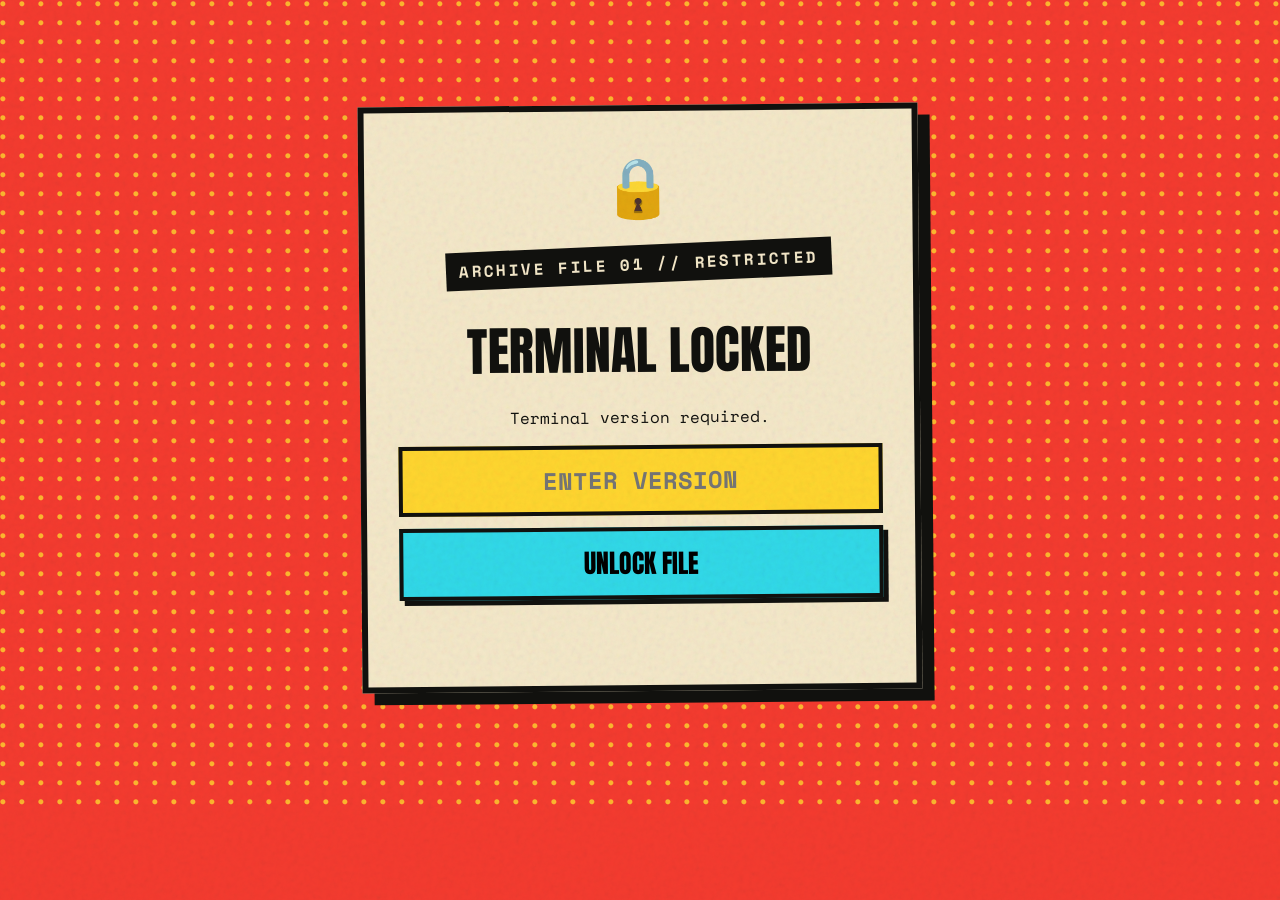
<file: index.html>
<!DOCTYPE html>
<html lang="en">
<head>
  <meta charset="UTF-8" />
  <meta name="viewport" content="width=device-width, initial-scale=1.0" />
  <title>Signal Lost — Archive 01</title>
  <link rel="stylesheet" href="style.css" />
</head>
<body>
  <div class="grain"></div>

  <main class="poster">
    <section class="gate" id="gate">
      <div class="lock-icon">🔒</div>
      <p class="eyebrow">ARCHIVE FILE 01 // RESTRICTED</p>
      <h2>TERMINAL LOCKED</h2>
      <p>Terminal version required.</p>
      <input id="gateCode" autocomplete="off" spellcheck="false" placeholder="ENTER VERSION">
      <button id="gateUnlock">UNLOCK FILE</button>
      <p id="gateError"></p>
    </section>
    <div id="gameContent" class="hidden">
    <header>
      <p class="eyebrow">ARCHIVE FILE 01 // RESTRICTED</p>
      <h1>SIGNAL<br><span>LOST</span></h1>
      <p class="intro">The voting terminal suffered data corruption.<br><b>Recover the final count.</b></p>
    </header>

    <section class="machine">
      <div class="antenna antenna-left"></div>
      <div class="antenna antenna-right"></div>

      <div class="tv">
        <div class="screen-wrap">
          <div class="screen" id="screen">
            <div class="scanlines"></div>
            <div id="channelView">
              <p class="terminal-label">VOTING TERMINAL V17</p>
              <p class="channel-title">CHANNEL A</p>
              <div class="signal">M _ X&nbsp;&nbsp;&nbsp;8 _</div>
              <p class="status">SIGNAL CORRUPTED</p>
            </div>
          </div>
        </div>

        <div class="controls">
          <p>CHANNEL</p>
          <div class="channel-buttons">
            <button class="channel active" data-channel="A">A</button>
            <button class="channel" data-channel="B">B</button>
            <button class="channel" data-channel="C">C</button>
            <button class="channel" data-channel="D">D</button>
          </div>
          <div class="dial"></div>
          <div class="speaker">
            <i></i><i></i><i></i><i></i><i></i><i></i>
          </div>
        </div>
      </div>

      <aside class="note">
        <span>!</span>
        THE SIGNAL LIES.<br>
        <u>THE OVERLAP DOESN'T.</u>
      </aside>
    </section>

    <section class="decoder" id="decoder">
      <h2>RECONSTRUCT THE COUNT</h2>
      <div class="candidate">
        <label>MAX</label>
        <input inputmode="numeric" maxlength="2" id="maxInput" placeholder="??" autocomplete="off">
      </div>
      <div class="candidate">
        <label>NOVA</label>
        <input inputmode="numeric" maxlength="2" id="novaInput" placeholder="??" autocomplete="off">
      </div>
      <button id="restore">RESTORE DATA</button>
      <p id="error" aria-live="polite"></p>
    </section>

    <section class="evidence hidden" id="evidence">
      <div class="receipt">
        <p class="tiny">VOTING TERMINAL V17</p>
        <h2>ARCHIVE RESTORED</h2>
        <p>VOTING CLOSED: 20:30</p>
        <hr>
        <p class="count">MAX METRICS <b>88</b></p>
        <p class="count">NOVA LUX <b>79</b></p>
        <hr>
        <div class="stamp">MAX WON<br>THE VOTE</div>
        <p class="file">EVIDENCE FILE 01<br>RAW VOTING ARCHIVE</p>
        <div class="token">ARCHIVE TOKEN <strong>8</strong></div>
        <p class="keep">KEEP THIS NUMBER.</p>
      </div>
    </section>

    <footer>PROPERTY OF THE ARCHIVE // DO NOT DESTROY</footer>
  </div>
</main>

  <script src="script.js"></script>
</body>
</html>
</file>
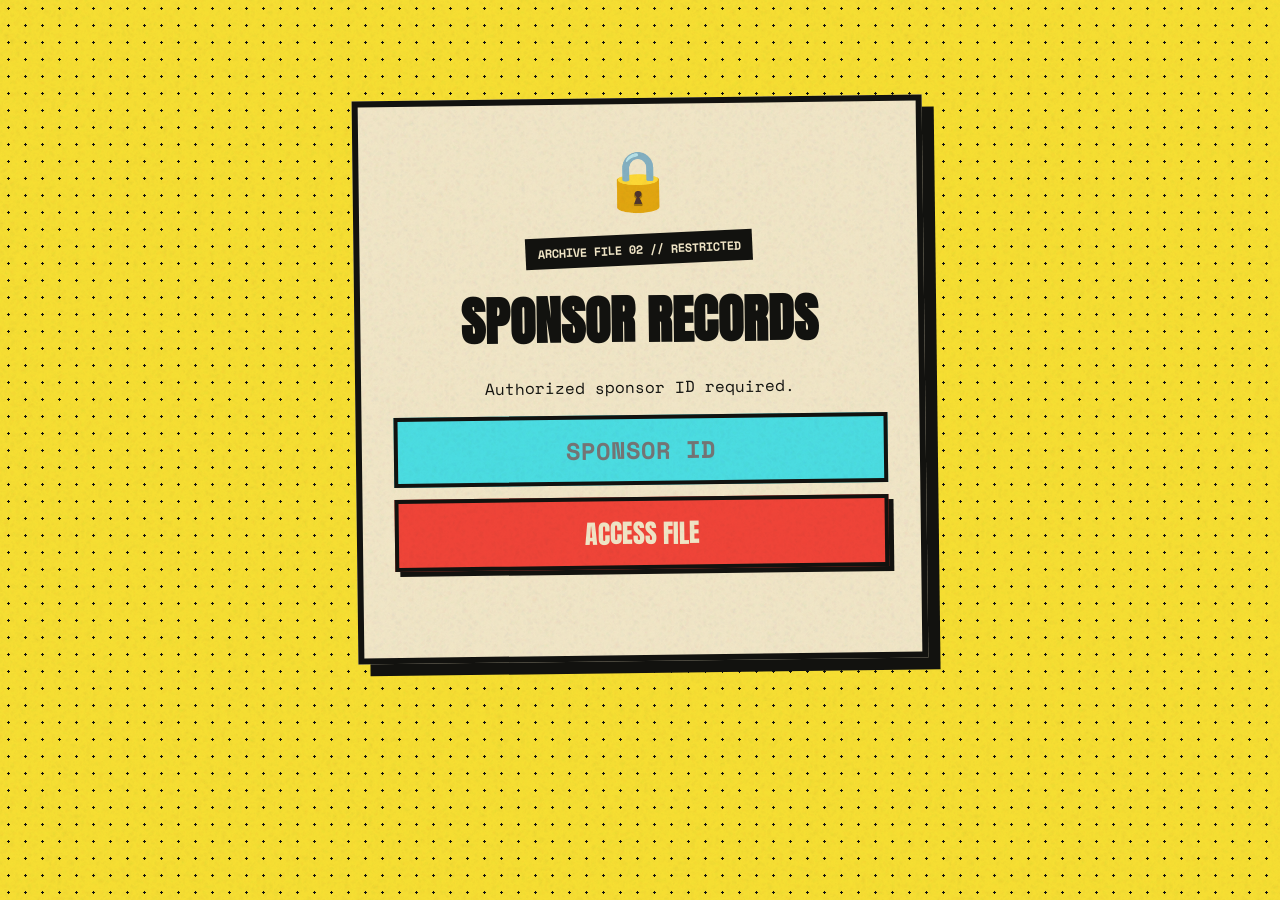
<file: QR code 2/index.html>
<!DOCTYPE html>
<html lang="en">

<head>
  <meta charset="UTF-8">
  <meta name="viewport" content="width=device-width, initial-scale=1.0">

  <title>File 02 — The Sponsor's Desk</title>

  <link rel="stylesheet" href="style.css">
</head>

<body>

  <div class="noise"></div>

  <main>

    <!-- ========================================
         EXTERNAL LOCK
    ========================================= -->

    <section class="gate" id="gate">

      <div class="lock-icon">🔒</div>

      <div class="tag">
        ARCHIVE FILE 02 // RESTRICTED
      </div>

      <h2>
        SPONSOR RECORDS
      </h2>

      <p>
        Authorized sponsor ID required.
      </p>

      <input
        id="gateCode"
        type="text"
        autocomplete="off"
        autocapitalize="characters"
        spellcheck="false"
        placeholder="SPONSOR ID"
      >

      <button id="gateUnlock">
        ACCESS FILE
      </button>

      <p id="gateError"></p>

    </section>


    <!-- ========================================
         EVERYTHING AFTER LUCENT
    ========================================= -->

    <div id="gameContent" class="hidden">

      <header>

        <div class="tag">
          FILE 02 // SPONSOR COMMUNICATIONS
        </div>

        <h1>
          THE SPONSOR'S<br>
          <em>DESK</em>
        </h1>

        <p class="brief">
          Access to the sponsor archive is locked.
          <br>
          <b>Search the desk. Recover 6 letters.</b>
        </p>


        <div class="progress">

          <span id="foundCount">
            0
          </span>

          / 6 LETTERS RECOVERED

        </div>


        <div
          id="letterTray"
          class="tray"
          aria-label="Found letters"
        >

          <span>?</span>
          <span>?</span>
          <span>?</span>
          <span>?</span>
          <span>?</span>
          <span>?</span>

        </div>

      </header>


      <!-- ========================================
           INTERACTIVE DESK
      ========================================= -->

      <section class="desk-wrap">

        <div class="desk" id="desk">

          <div class="scribble">
            WHO<br>
            BENEFITS?
          </div>


          <!-- ====================================
               LAMP — R
          ===================================== -->

          <button
            class="object lamp clue"
            data-letter="R"
            data-msg="The lamp clicks on. Something appears in the light."
            aria-label="Desk lamp"
          >

            <span class="lamp-wire"></span>

            <span class="lamp-head"></span>

            <span class="lamp-bulb"></span>

            <span class="lamp-light">
              <b>R</b>
            </span>

          </button>


          <!-- ====================================
               COFFEE — T
          ===================================== -->

          <button
            class="object coffee clue"
            data-letter="T"
            data-msg="The coffee spills. Something was hiding in the cup."
            aria-label="Coffee cup"
          >

            <span class="coffee-spill"></span>

            <span class="coffee-shadow"></span>

            <span class="coffee-cup">

              <span class="coffee-liquid">

                <b>T</b>

              </span>

            </span>

            <span class="coffee-handle"></span>

          </button>


          <!-- ====================================
               RECEIPT — H
          ===================================== -->

          <button
            class="object receipt clue"
            data-letter="H"
            data-msg="The receipt unfolds. There is more printed at the bottom."
            aria-label="Receipt"
          >

            <span class="receipt-title">
              LUCENT EVENTS CO.
            </span>

            <small>
              09/27/26&nbsp;&nbsp;20:14
            </small>

            <span class="receipt-line"></span>

            <p>
              PRINTING ........ $18.40
              <br>
              COFFEE ........... $6.75
              <br>
              EVENT SUPPLIES ... $42.10
              <br>
              TAX ............... $8.32
            </p>


            <div class="receipt-secret">

              <span class="receipt-line"></span>

              ARCHIVE FEE ...... $12.00

              <b>H</b>

              VERIFIED

            </div>

            <small>
              THANK YOU
            </small>

          </button>


          <!-- ====================================
               PHOTO — E
          ===================================== -->

          <button
            class="object photo clue"
            data-letter="E"
            data-msg="You flip the photograph over. Someone wrote on the back."
            aria-label="Photograph"
          >

            <span class="photo-inner">

              <span class="photo-front">

                <span class="photo-picture">
                  ★
                </span>

                <small>
                  OPENING NIGHT
                </small>

              </span>


              <span class="photo-back">

                <b>E</b>

                <small>
                  don't forget.
                </small>

              </span>

            </span>

          </button>


          <!-- ====================================
               FOLDER — A
          ===================================== -->

          <button
            class="object folder clue"
            data-letter="A"
            data-msg="A document slides out of the private folder."
            aria-label="Private folder"
          >

            <span class="folder-tab">
              PRIVATE
            </span>

            <span class="folder-paper">

              <small>
                INTERNAL DOCUMENT
              </small>

              <b>A</b>

              <small>
                DO NOT COPY
              </small>

            </span>

          </button>


          <!-- ====================================
               STAPLER — D
          ===================================== -->

          <button
            class="object stapler clue"
            data-letter="D"
            data-msg="CLACK! A tiny slip appears underneath the stapler."
            aria-label="Stapler"
          >

            <span class="stapler-paper">
              <b>D</b>
            </span>

            <span class="stapler-top"></span>

            <span class="stapler-middle"></span>

            <span class="stapler-bottom"></span>

          </button>


          <!-- ====================================
               PHONE — HINT
          ===================================== -->

          <button
            class="object phone"
            id="deskPhone"
            aria-label="Phone"
          >

            <span class="phone-speaker"></span>

            <span class="phone-screen">

              <span id="phoneText">
                1 NEW
                <br>
                VOICEMAIL
              </span>

            </span>

            <span class="phone-button"></span>

          </button>


          <!-- ====================================
               RED HERRINGS
          ===================================== -->

          <button
            class="object envelope dud"
            data-msg="EMPTY. Whoever was here already took whatever was inside."
            aria-label="Envelope"
          >

            <span>
              CONFIDENTIAL
            </span>

          </button>


          <button
            class="object keys dud"
            data-msg="Just keys. None of them fit anything here."
            aria-label="Keys"
          >
            ⚿
          </button>


          <button
            class="object glasses dud"
            data-msg="Nothing suspicious. Just glasses."
            aria-label="Glasses"
          >

            <span></span>
            <span></span>

          </button>


          <button
            class="object pen dud"
            data-msg="The pen rolls away. Nothing was underneath it."
            aria-label="Pen"
          ></button>


          <button
            class="object sticky dud"
            data-msg="BUY OAT MILK. Not every note is evidence."
            aria-label="Sticky note"
          >

            BUY
            <br>
            OAT
            <br>
            MILK

          </button>


          <button
            class="object disk dud"
            data-msg="A floppy disk labelled VACATION PHOTOS. Suspicious, but useless."
            aria-label="Floppy disk"
          >

            <span>
              3½
            </span>

            <small>
              VACATION
              <br>
              PHOTOS
            </small>

          </button>


          <!-- MESSAGE -->

          <div
            id="toast"
            class="toast"
            aria-live="polite"
          >
            Tap objects to investigate.
          </div>

        </div>

      </section>


      <!-- ========================================
           INTERNAL PASSWORD
      ========================================= -->

      <section
        class="lockbox"
        id="lockbox"
      >

        <p class="micro">
          ARCHIVE SECURITY // 6 CHARACTER KEY
        </p>

        <h2>
          REARRANGE THE LETTERS
        </h2>

        <p>
          Recover all six letters from the desk,
          then determine the archive key.
        </p>


        <div class="password">

          <input
            id="password"
            type="text"
            maxlength="12"
            autocomplete="off"
            autocapitalize="characters"
            spellcheck="false"
            placeholder="_ _ _ _ _ _"
          >

          <button id="access">
            ACCESS ARCHIVE
          </button>

        </div>

        <p
          id="error"
          aria-live="polite"
        ></p>

      </section>


      <!-- ========================================
           RECOVERED MESSAGES
      ========================================= -->

      <section
        class="archive hidden"
        id="archive"
      >

        <div class="terminal">

          <p class="green">
            ACCESS GRANTED // RECOVERED THREAD
          </p>


          <div class="message val">

            <b>VAL</b>

            <p>
              Nova needs to win tonight.
            </p>

          </div>


          <div class="message celeste">

            <b>CELESTE</b>

            <p>
              The audience vote isn't something
              I control.
            </p>

          </div>


          <div class="message val">

            <b>VAL</b>

            <p>
              Lucent's funding depends on
              the right outcome.
            </p>

          </div>


          <div class="message celeste">

            <b>CELESTE</b>

            <p>
              ...I'll take care of
              the final result.
            </p>

          </div>

        </div>


        <!-- ====================================
             EVIDENCE
        ===================================== -->

        <article class="evidence">

          <p class="micro">
            EVIDENCE FILE 02
          </p>

          <h2>
            SPONSOR
            <br>
            COMMUNICATIONS
          </h2>

          <p>
            Val pressured Celeste to ensure
            Nova won.
          </p>

          <p>
            Celeste agreed to handle
            the final result.
          </p>

          <div class="stamp">
            RECOVERED
          </div>


          <div class="token">

            FILE TOKEN

            <strong>
              2
            </strong>

          </div>

          <p class="micro">
            KEEP THIS NUMBER.
          </p>

        </article>

      </section>

    </div>

  </main>


  <script src="script.js"></script>

</body>

</html>
</file>
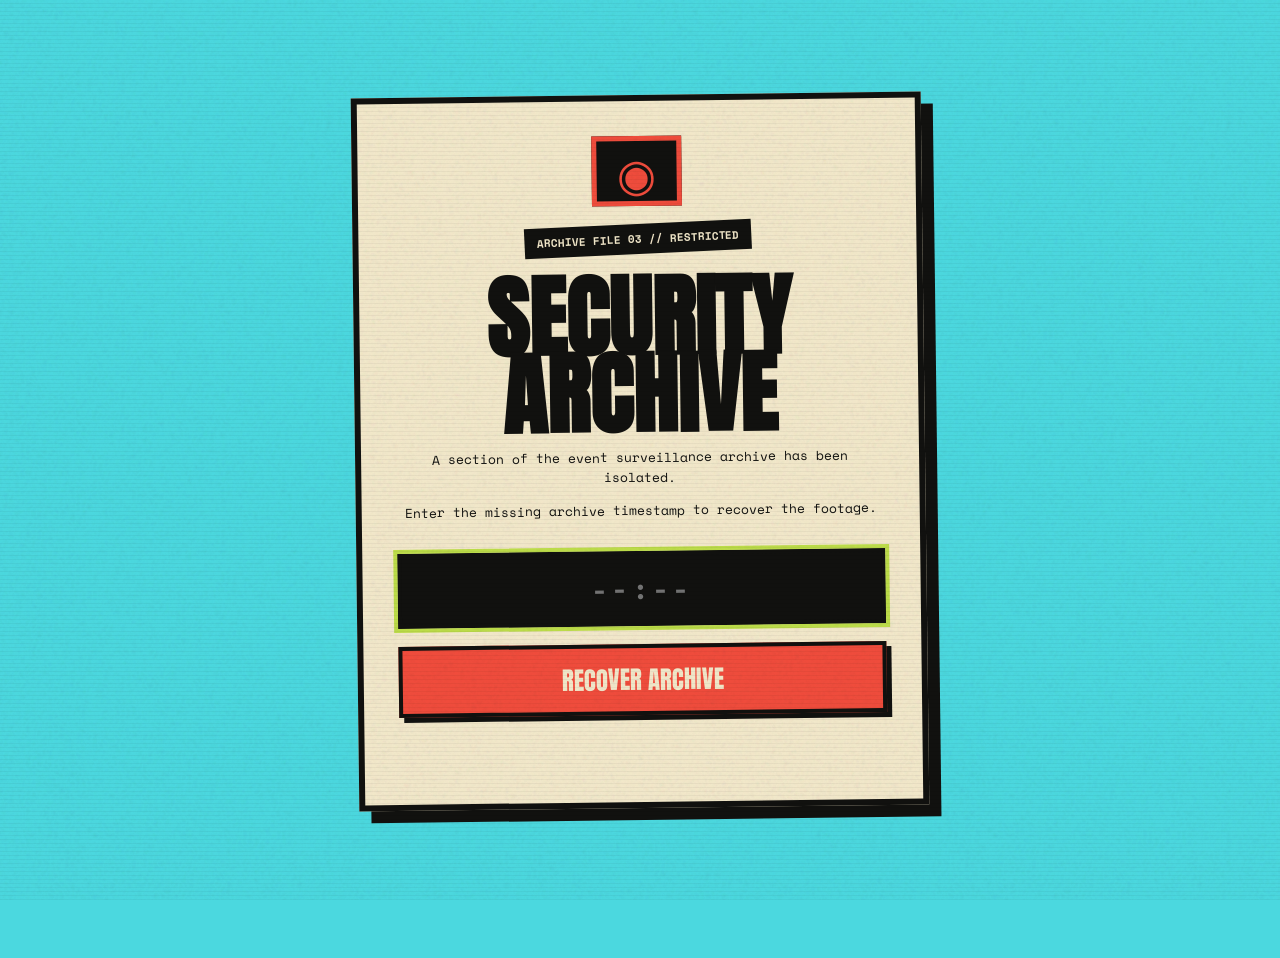
<file: QR Code 3/index.html>
<!DOCTYPE html>
<html lang="en">
<head>
  <meta charset="UTF-8">

  <meta
    name="viewport"
    content="width=device-width, initial-scale=1.0"
  >

  <title>File 03 — Missing Minutes</title>

  <link
    rel="stylesheet"
    href="style.css"
  >
</head>

<body>

  <div class="noise"></div>
  <div class="scanlines"></div>

  <main>

    <!-- =========================================
         EXTERNAL LOCK
    ========================================== -->

    <section
      class="gate"
      id="gate"
    >

      <div class="camera-icon">
        ◉
      </div>

      <div class="tag">
        ARCHIVE FILE 03 // RESTRICTED
      </div>

      <h1 class="gate-title">
        SECURITY<br>
        ARCHIVE
      </h1>

      <p class="gate-copy">
        A section of the event surveillance archive
        has been isolated.
      </p>

      <p class="gate-copy">
        Enter the missing archive timestamp
        to recover the footage.
      </p>

      <input
        id="gateCode"
        type="text"
        inputmode="numeric"
        autocomplete="off"
        maxlength="5"
        placeholder="--:--"
      >

      <button id="gateUnlock">
        RECOVER ARCHIVE
      </button>

      <p
        id="gateError"
        class="error"
        aria-live="polite"
      ></p>

    </section>



    <!-- =========================================
         GAME
    ========================================== -->

    <div
      id="gameContent"
      class="hidden"
    >

      <!-- HEADER -->

      <header>

        <div class="tag">
          FILE 03 // SURVEILLANCE RECOVERY
        </div>

        <h1 class="main-title">
          MISSING
          <span>MINUTES</span>
        </h1>

        <p class="brief">
          Four fragments survived the archive corruption.
          <br>
          <strong>
            Inspect them. Reconstruct the sequence.
          </strong>
        </p>

      </header>



      <!-- =========================================
           CCTV MONITOR
      ========================================== -->

      <section class="monitor">

        <div class="monitor-top">

          <span>
            LUCENT EVENT SECURITY
          </span>

          <span class="rec">
            ● REC
          </span>

        </div>


        <div class="screen">

          <div class="screen-static"></div>


          <div class="camera-label">
            CAM
            <span id="viewerCamera">
              --
            </span>
          </div>


          <div
            class="viewer-time"
            id="viewerTime"
          >
            --:--
          </div>


          <div
            class="viewer-scene"
            id="viewerScene"
          >

            <div class="empty-feed">

              <div class="camera-symbol">
                ◉
              </div>

              SELECT A FOOTAGE FRAGMENT

            </div>

          </div>


          <div
            class="viewer-caption"
            id="viewerCaption"
          >
            NO SIGNAL SELECTED
          </div>

        </div>


        <div class="monitor-controls">

          <span>
            ARCHIVE STATUS:
          </span>

          <strong id="archiveStatus">
            4 FRAGMENTS RECOVERED
          </strong>

        </div>

      </section>



      <!-- =========================================
           FOOTAGE FRAGMENTS
      ========================================== -->

      <section class="fragment-section">

        <div class="section-heading">

          <div>
            <p class="micro">
              RECOVERED DATA
            </p>

            <h2>
              FOOTAGE FRAGMENTS
            </h2>
          </div>

          <p>
            Tap each fragment to inspect it.
          </p>

        </div>


        <div
          class="fragment-grid"
          id="fragmentGrid"
        >

          <!-- 20:43 -->

          <button
            class="fragment"
            data-id="clip43"
            data-order="3"
            data-camera="04"
            data-time="20:43"
          >

            <span class="fragment-number">
              FRAGMENT A
            </span>

            <span class="mini-feed feed-prize">

              <span class="mini-table"></span>

              <span class="mini-person one"></span>

              <span class="mini-person two"></span>

              <span class="mini-envelope"></span>

            </span>

            <span class="fragment-data">
              CAM 04
              <br>
              TIME RECOVERED
            </span>

          </button>



          <!-- 20:41 -->

          <button
            class="fragment"
            data-id="clip41"
            data-order="1"
            data-camera="02"
            data-time="20:41"
          >

            <span class="fragment-number">
              FRAGMENT B
            </span>

            <span class="mini-feed feed-live">

              <span class="mini-phone"></span>

              <span class="mini-live-dot"></span>

              <span class="mini-person center"></span>

            </span>

            <span class="fragment-data">
              CAM 02
              <br>
              TIME RECOVERED
            </span>

          </button>



          <!-- 20:44 -->

          <button
            class="fragment"
            data-id="clip44"
            data-order="4"
            data-camera="01"
            data-time="20:44"
          >

            <span class="fragment-number">
              FRAGMENT C
            </span>

            <span class="mini-feed feed-return">

              <span class="mini-door"></span>

              <span class="mini-person returning"></span>

            </span>

            <span class="fragment-data">
              CAM 01
              <br>
              TIME RECOVERED
            </span>

          </button>



          <!-- 20:42 -->

          <button
            class="fragment"
            data-id="clip42"
            data-order="2"
            data-camera="04"
            data-time="20:42"
          >

            <span class="fragment-number">
              FRAGMENT D
            </span>

            <span class="mini-feed feed-turn">

              <span class="mini-camera"></span>

              <span class="mini-arrow">
                ↷
              </span>

              <span class="mini-table"></span>

            </span>

            <span class="fragment-data">
              CAM 04
              <br>
              TIME RECOVERED
            </span>

          </button>

        </div>

      </section>



      <!-- =========================================
           TIMELINE PUZZLE
      ========================================== -->

      <section
        class="timeline-panel"
        id="timelinePanel"
      >

        <p class="micro">
          RECONSTRUCTION TERMINAL
        </p>

        <h2>
          RESTORE THE TIMELINE
        </h2>

        <p class="timeline-instruction">
          Put the four footage fragments in chronological
          order, earliest to latest.
        </p>


        <div
          class="timeline"
          id="timeline"
        >

          <!-- Filled by JavaScript -->

        </div>


        <div class="move-controls">

          <button
            id="moveLeft"
            class="small-button"
          >
            ← EARLIER
          </button>

          <button
            id="moveRight"
            class="small-button"
          >
            LATER →
          </button>

        </div>


        <button
          id="verifyTimeline"
          class="verify"
        >
          VERIFY RECONSTRUCTION
        </button>


        <p
          id="timelineError"
          class="timeline-error"
          aria-live="polite"
        ></p>

      </section>



      <!-- =========================================
           RECONSTRUCTION RESULT
      ========================================== -->

      <section
        id="reconstruction"
        class="reconstruction hidden"
      >

        <div class="reconstruction-header">

          <span>
            ARCHIVE RESTORED
          </span>

          <span>
            100%
          </span>

        </div>


        <h2>
          TIMELINE
          <br>
          RECOVERED
        </h2>


        <div class="final-timeline">


          <!-- 20:41 -->

          <article>

            <div class="time">
              20:41
            </div>

            <div class="event">

              <strong>
                CAM 02
              </strong>

              <p>
                Cleo's livestream begins.
              </p>

            </div>

          </article>



          <!-- 20:42 -->

          <article>

            <div class="time">
              20:42
            </div>

            <div class="event">

              <strong>
                CAM 04
              </strong>

              <p>
                Camera 04 turns toward
                the Prize Table.
              </p>

            </div>

          </article>



          <!-- 20:43 -->

          <article class="critical">

            <div class="time">
              20:43
            </div>

            <div class="event">

              <strong>
                CAM 04 // CRITICAL WINDOW
              </strong>

              <p>
                Bea and Rex are visible together
                near the Prize Table.
              </p>

              <p>
                The envelope disappears during
                this window.
              </p>

            </div>

          </article>



          <!-- 20:44 -->

          <article>

            <div class="time">
              20:44
            </div>

            <div class="event">

              <strong>
                CAM 01
              </strong>

              <p>
                Celeste returns.
              </p>

            </div>

          </article>

        </div>



        <!-- =====================================
             EVIDENCE
        ====================================== -->

        <article class="evidence">

          <p class="micro">
            EVIDENCE FILE 03
          </p>

          <h2>
            THE MISSING
            <br>
            MINUTE
          </h2>


          <div class="evidence-photo">

            <div class="evidence-rec">
              ● REC
            </div>

            <div class="evidence-time">
              20:43
            </div>

            <div class="evidence-table"></div>

            <div class="evidence-person person-a">
              <span></span>
              <small>
                BEA
              </small>
            </div>

            <div class="evidence-person person-b">
              <span></span>
              <small>
                REX
              </small>
            </div>

            <div class="missing-envelope">
              ?
            </div>

          </div>


          <p>
            The reconstructed footage places
            <strong>Bea and Rex together near the Prize Table</strong>
            during the critical 20:43 window.
          </p>

          <p>
            <strong>Nova is elsewhere recording with Avery.</strong>
            Celeste does not return until 20:44.
          </p>


          <div class="stamp">
            TIMELINE VERIFIED
          </div>


          <div class="token">

            FILE TOKEN

            <strong>
              4
            </strong>

          </div>


          <p class="micro">
            KEEP THIS NUMBER.
          </p>

        </article>

      </section>

    </div>

  </main>


  <script src="script.js"></script>

</body>
</html>
</file>
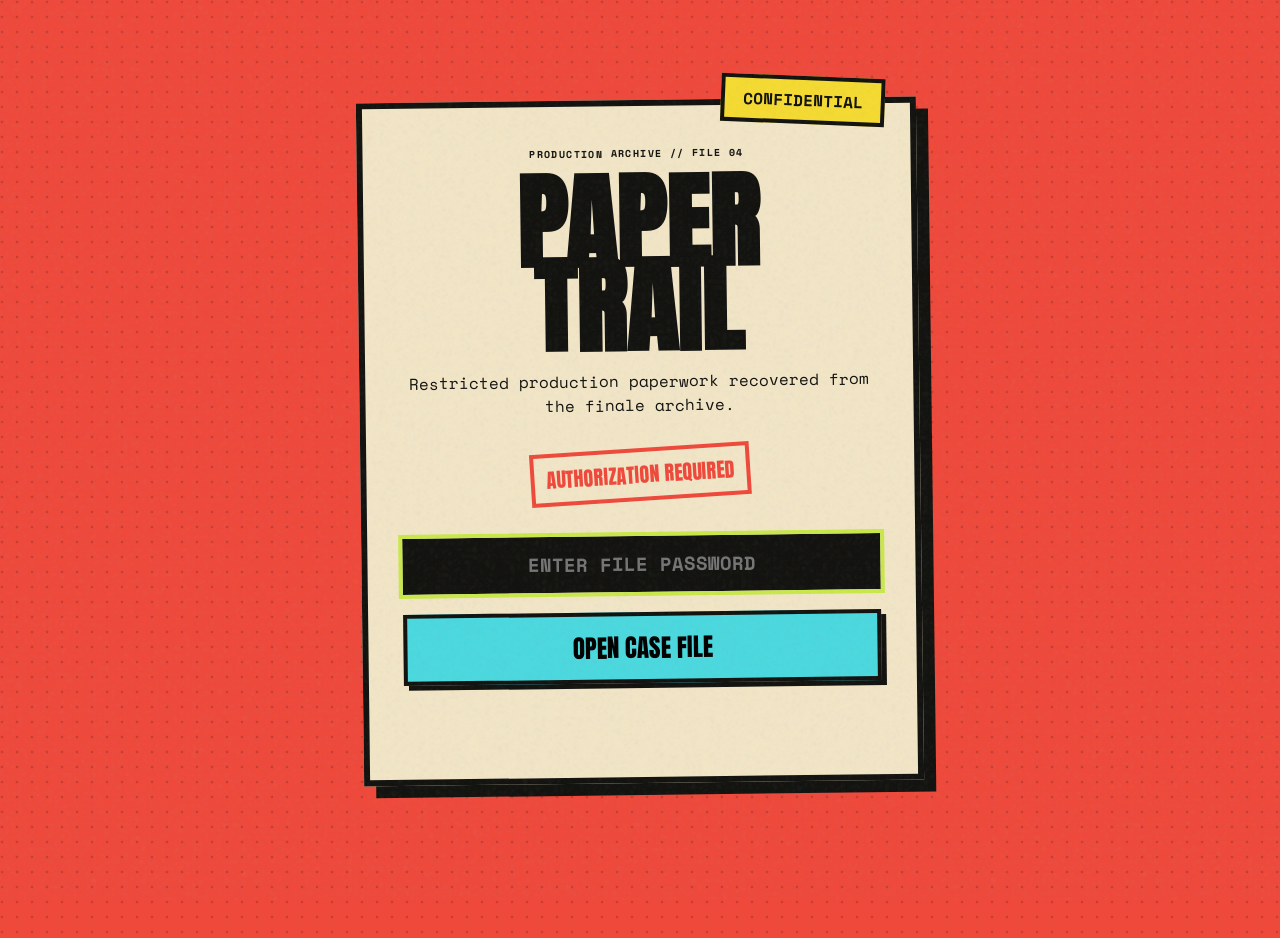
<file: QR Code 4/index.html>
<!DOCTYPE html>
<html lang="en">
<head>
  <meta charset="UTF-8">
  <meta name="viewport" content="width=device-width, initial-scale=1.0">

  <title>File 04 — The Paper Trail</title>

  <link rel="stylesheet" href="style.css">
</head>

<body>

  <div class="noise"></div>

  <main>

    <!-- ================================
         EXTERNAL LOCK
    ================================= -->

    <section id="gate" class="gate">

      <div class="file-tab">
        CONFIDENTIAL
      </div>

      <p class="micro">
        PRODUCTION ARCHIVE // FILE 04
      </p>

      <h1>
        PAPER<br>
        TRAIL
      </h1>

      <p>
        Restricted production paperwork recovered
        from the finale archive.
      </p>

      <div class="classified">
        AUTHORIZATION REQUIRED
      </div>

      <input
        id="gateCode"
        type="text"
        autocomplete="off"
        placeholder="ENTER FILE PASSWORD"
      >

      <button id="gateUnlock">
        OPEN CASE FILE
      </button>

      <p id="gateError" class="error"></p>

    </section>


    <!-- ================================
         GAME
    ================================= -->

    <div id="gameContent" class="hidden">

      <header>

        <div class="case-number">
          CASE 04 / DOCUMENT ANALYSIS
        </div>

        <h1 class="title">
          THE
          <span>PAPER TRAIL</span>
        </h1>

        <div class="instruction-card">

          <strong>
            THREE THINGS DON'T MATCH.
          </strong>

          <p>
            Compare the recovered production documents.
            Mark the three discrepancies that prove
            something changed between the original
            results and the finale paperwork.
          </p>

        </div>

      </header>


      <!-- PROGRESS -->

      <section class="progress-strip">

        <span>
          DISCREPANCIES FOUND
        </span>

        <strong id="foundCount">
          0 / 3
        </strong>

      </section>


      <!-- ================================
           DOCUMENT BOARD
      ================================= -->

      <section class="evidence-board">

        <div class="tape tape-one"></div>
        <div class="tape tape-two"></div>


        <!-- ORIGINAL RESULTS -->

        <article class="document results-sheet">

          <div class="paper-label">
            DOCUMENT A
          </div>

          <p class="doc-code">
            RAW RESULTS // VERIFIED
          </p>

          <h2>
            AUDIENCE VOTE
          </h2>

          <p class="date">
            FINALE NIGHT
          </p>

          <div class="rule"></div>

          <div class="ranking">

            <div class="rank-row">
              <span>
                01
              </span>

              <strong>
                MAX METRICS
              </strong>

              <b>
                88
              </b>
            </div>

            <div class="rank-row">
              <span>
                02
              </span>

              <strong>
                NOVA LUX
              </strong>

              <b>
                79
              </b>
            </div>

          </div>

          <div class="verified-stamp">
            VERIFIED
          </div>

          <!-- CORRECT DISCREPANCY 1 -->

          <button
            class="markable clue"
            data-clue="winner"
            aria-label="Mark Max Metrics ranking"
          >
            +
          </button>

        </article>


        <!-- FINAL RANKING -->

        <article class="document final-sheet">

          <div class="paper-label red">
            DOCUMENT B
          </div>

          <p class="doc-code">
            FINAL BROADCAST COPY
          </p>

          <h2>
            FINAL RANKING
          </h2>

          <p class="small-type">
            APPROVED FOR STAGE ANNOUNCEMENT
          </p>

          <div class="rule"></div>

          <div class="ranking">

            <div class="rank-row altered">
              <span>
                01
              </span>

              <strong>
                NOVA LUX
              </strong>

              <b>
                WINNER
              </b>
            </div>

            <div class="rank-row">
              <span>
                02
              </span>

              <strong>
                MAX METRICS
              </strong>

              <b>
                —
              </b>
            </div>

          </div>

          <p class="handwriting">
            USE THIS VERSION
          </p>

          <!-- CORRECT DISCREPANCY 2 -->

          <button
            class="markable clue"
            data-clue="ranking"
            aria-label="Mark altered final ranking"
          >
            +
          </button>

        </article>


        <!-- SCHEDULE -->

        <article class="document schedule">

          <div class="paper-label yellow">
            DOCUMENT C
          </div>

          <p class="doc-code">
            FINALE RUN OF SHOW
          </p>

          <h2>
            TONIGHT
          </h2>

          <div class="schedule-row">
            <b>20:30</b>
            <span>Finalists backstage</span>
          </div>

          <div class="schedule-row">
            <b>20:40</b>
            <span>Audience vote closes</span>
          </div>

          <div class="schedule-row important-row">
            <b>20:45</b>
            <span>Verified winner delivered</span>
          </div>

          <div class="schedule-row">
            <b>20:50</b>
            <span>Winner announcement</span>
          </div>

          <div class="schedule-row">
            <b>21:00</b>
            <span>Press photographs</span>
          </div>

          <!-- CORRECT DISCREPANCY 3 -->

          <button
            class="markable clue"
            data-clue="timing"
            aria-label="Mark verified winner timing"
          >
            +
          </button>

        </article>


        <!-- RED HERRING: SPONSOR MEMO -->

        <article class="document sponsor-note">

          <div class="paper-label cyan">
            DOCUMENT D
          </div>

          <p class="doc-code">
            SPONSOR SERVICES
          </p>

          <h2>
            LUCENT
          </h2>

          <p>
            Confirm logo placement on stage screens.
          </p>

          <p>
            Sponsor wall installed before doors open.
          </p>

          <p>
            Hospitality passes:
            <strong>12</strong>
          </p>

          <button
            class="markable decoy"
            data-decoy="sponsor"
            aria-label="Inspect sponsor note"
          >
            +
          </button>

        </article>


        <!-- RED HERRING: FOOD RECEIPT -->

        <article class="document receipt">

          <p class="receipt-title">
            STUDIO CATERING
          </p>

          <p>
            6 × COFFEE
            <span>$18.00</span>
          </p>

          <p>
            2 × TEA
            <span>$5.00</span>
          </p>

          <p>
            1 × CAKE
            <span>$24.00</span>
          </p>

          <p>
            3 × SANDWICH
            <span>$27.00</span>
          </p>

          <div class="receipt-total">
            TOTAL $74.00
          </div>

          <button
            class="markable decoy"
            data-decoy="receipt"
            aria-label="Inspect receipt"
          >
            +
          </button>

        </article>


        <!-- RED HERRING: CALL SHEET -->

        <article class="document call-sheet">

          <div class="paper-label">
            DOCUMENT E
          </div>

          <h2>
            CALL SHEET
          </h2>

          <p>
            STAGE CREW — 17:00
          </p>

          <p>
            CAMERA — 18:00
          </p>

          <p>
            FINALISTS — 19:15
          </p>

          <p>
            DOORS — 19:30
          </p>

          <button
            class="markable decoy"
            data-decoy="call"
            aria-label="Inspect call sheet"
          >
            +
          </button>

        </article>

      </section>


      <!-- FEEDBACK -->

      <div id="toast" class="toast">
        SELECT SOMETHING THAT DOESN'T MATCH.
      </div>


      <!-- ================================
           ANALYSIS PANEL
      ================================= -->

      <section id="analysisPanel" class="analysis-panel hidden">

        <p class="micro">
          THREE DISCREPANCIES IDENTIFIED
        </p>

        <h2>
          COMPARE THE RECORDS
        </h2>

        <div class="comparison">

          <div class="comparison-original">

            <span>
              RAW RESULT
            </span>

            <strong>
              MAX
            </strong>

            <b>
              88
            </b>

          </div>

          <div class="arrow">
            →
          </div>

          <div class="comparison-final">

            <span>
              BROADCAST RESULT
            </span>

            <strong>
              NOVA
            </strong>

            <b>
              WINNER
            </b>

          </div>

        </div>


        <p class="analysis-copy">
          The raw vote was already verified before
          the winner was scheduled to be delivered
          for the stage announcement.
        </p>

        <p class="analysis-copy">
          Yet the final broadcast copy reverses
          the ranking.
        </p>


        <button id="overlayButton">
          OVERLAY DOCUMENTS
        </button>

      </section>


      <!-- ================================
           OVERLAY
      ================================= -->

      <section id="overlayScene" class="overlay-scene hidden">

        <div class="overlay-window">

          <p class="micro">
            DOCUMENT COMPARISON
          </p>

          <h2>
            ORIGINAL / FINAL
          </h2>

          <div class="overlay-paper">

            <div class="ghost original-ghost">
              <span>01</span>
              MAX METRICS
              <strong>88</strong>
            </div>

            <div class="ghost final-ghost">
              <span>01</span>
              NOVA LUX
              <strong>WINNER</strong>
            </div>

            <div class="red-circle"></div>

            <div class="changed">
              RANKING CHANGED
            </div>

          </div>

          <button id="confirmEvidence">
            LOG EVIDENCE
          </button>

        </div>

      </section>


      <!-- ================================
           FINAL EVIDENCE
      ================================= -->

      <section id="evidence" class="evidence hidden">

        <div class="evidence-header">
          EVIDENCE FILE 04
        </div>

        <h2>
          ALTERED
          <br>
          RANKING
        </h2>

        <div class="evidence-summary">

          <div class="big-number">
            88
          </div>

          <div class="versus">
            ≠
          </div>

          <div class="winner-name">
            NOVA
            <span>
              ANNOUNCED WINNER
            </span>
          </div>

        </div>

        <p>
          The production paperwork does not match
          the verified audience vote.
        </p>

        <p>
          <strong>
            Max Metrics had the higher verified result,
            but the final broadcast ranking lists
            Nova Lux as the winner.
          </strong>
        </p>

        <div class="evidence-stamp">
          DOCUMENT ALTERATION CONFIRMED
        </div>


        <div class="token">

          <span>
            FILE TOKEN
          </span>

          <strong>
            1
          </strong>

        </div>

        <p class="keep">
          KEEP THIS NUMBER.
        </p>

      </section>

    </div>

  </main>

  <script src="script.js"></script>

</body>
</html>
</file>
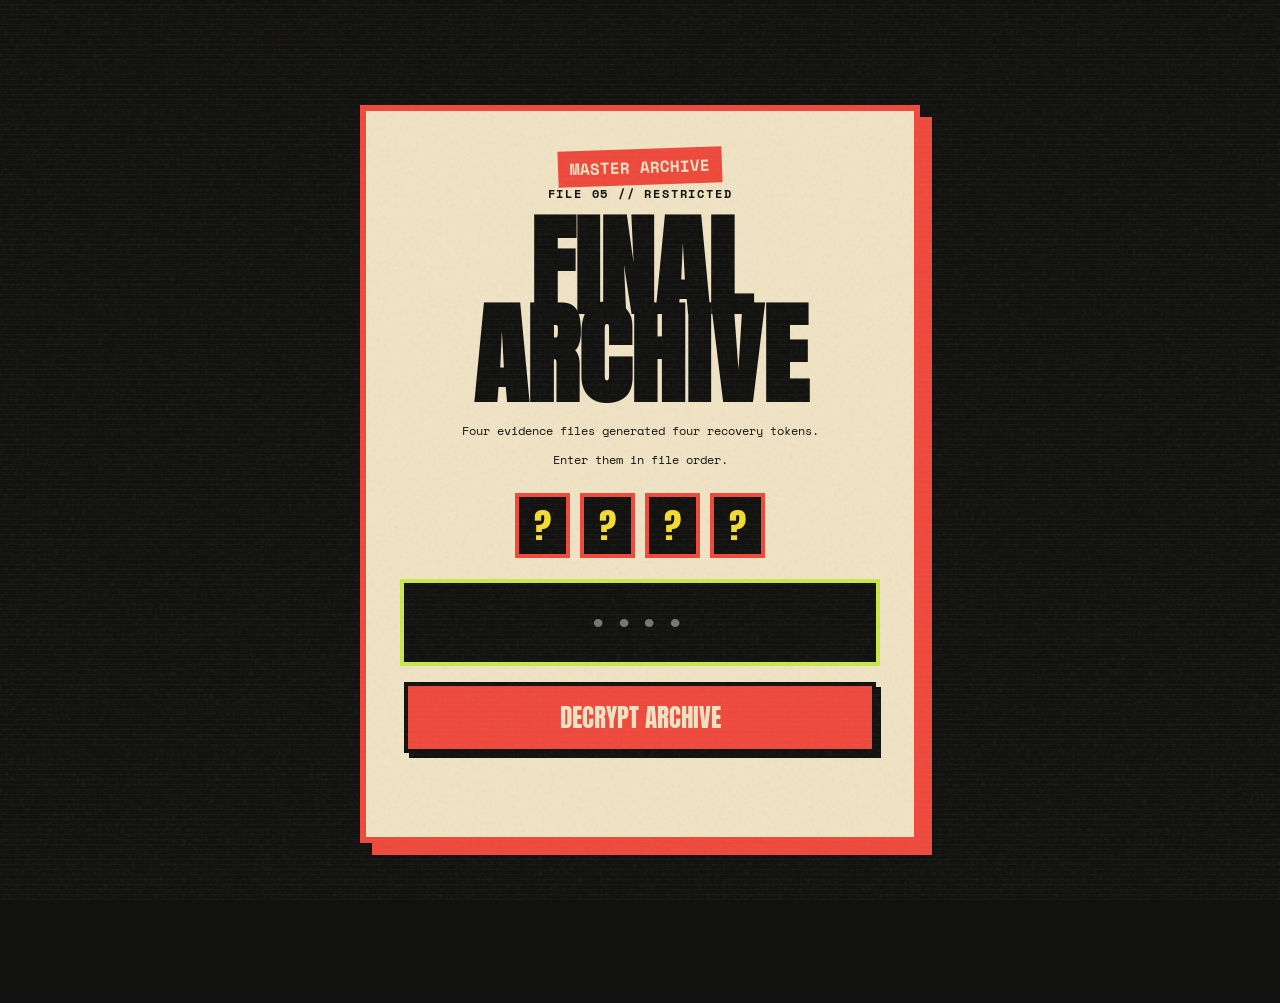
<file: QR Code 5/index.html>
<!DOCTYPE html>
<html lang="en">
<head>
  <meta charset="UTF-8">
  <meta name="viewport" content="width=device-width, initial-scale=1.0">

  <title>File 05 — Final Archive</title>

  <link rel="stylesheet" href="style.css">
</head>

<body>

  <div class="noise"></div>
  <div class="scanlines"></div>

  <main>

    <!-- =====================================
         MASTER LOCK
    ====================================== -->

    <section id="gate" class="gate">

      <div class="warning">
        MASTER ARCHIVE
      </div>

      <p class="micro">
        FILE 05 // RESTRICTED
      </p>

      <h1>
        FINAL<br>
        ARCHIVE
      </h1>

      <p>
        Four evidence files generated
        four recovery tokens.
      </p>

      <p>
        Enter them in file order.
      </p>

      <div class="token-slots">
        <span>?</span>
        <span>?</span>
        <span>?</span>
        <span>?</span>
      </div>

      <input
        id="gateCode"
        type="text"
        inputmode="numeric"
        maxlength="7"
        autocomplete="off"
        placeholder="••••"
      >

      <button id="gateUnlock">
        DECRYPT ARCHIVE
      </button>

      <p id="gateError" class="error"></p>

    </section>



    <!-- =====================================
         FINAL ARCHIVE
    ====================================== -->

    <div id="archive" class="hidden">

      <header>

        <div class="archive-tag">
          MASTER FILE // RECOVERED
        </div>

        <h1 class="title">
          FINAL
          <span>ARCHIVE</span>
        </h1>

        <p class="intro">
          Four separate investigations have
          converged on the same event.
        </p>

        <p class="intro">
          One deleted file remains.
        </p>

      </header>



      <!-- =====================================
           PREVIOUS EVIDENCE
      ====================================== -->

      <section class="case-summary">

        <p class="micro">
          CASE MATERIAL // RECOVERED
        </p>

        <h2>
          CONNECT THE FILES
        </h2>

        <div class="evidence-grid">

          <article>
            <span>01</span>

            <strong>
              RAW VOTE
            </strong>

            <p>
              The recovered audience count
              does not match the announced result.
            </p>
          </article>


          <article>
            <span>02</span>

            <strong>
              SPONSOR THREAD
            </strong>

            <p>
              Val pressured Celeste over
              the outcome of the finale.
            </p>
          </article>


          <article>
            <span>03</span>

            <strong>
              MISSING MINUTES
            </strong>

            <p>
              Security footage reconstructed
              the critical window.
            </p>
          </article>


          <article>
            <span>04</span>

            <strong>
              PAPER TRAIL
            </strong>

            <p>
              The final ranking does not match
              the verified results.
            </p>
          </article>

        </div>

      </section>



      <!-- =====================================
           DELETED FILE
      ====================================== -->

      <section class="recovery">

        <div class="terminal-header">

          <span>
            DELETED FILE RECOVERY
          </span>

          <span id="recoveryStatus">
            1 FILE FOUND
          </span>

        </div>

        <h2>
          RECOVER THE
          <br>
          LAST FILE
        </h2>

        <p>
          A deleted audio fragment was recovered
          from the production archive.
        </p>

        <button
          id="memoFile"
          class="deleted-file"
        >

          <span class="file-icon">
            ◖◗
          </span>

          <span class="file-name">
            VM_FINAL_03
          </span>

          <small>
            DELETED AUDIO // PARTIAL RECOVERY
          </small>

        </button>

      </section>



      <!-- =====================================
           VOICE MEMO
      ====================================== -->

      <section
        id="memoPanel"
        class="memo-panel hidden"
      >

        <div class="memo-top">

          <span>
            RECOVERED AUDIO
          </span>

          <span>
            VM_FINAL_03
          </span>

        </div>


        <div class="cassette">

          <div class="reel"></div>

          <div class="cassette-label">

            CELESTE

            <small>
              PRIVATE MEMO
            </small>

          </div>

          <div class="reel"></div>

        </div>


        <div class="audio-player">

          <button id="playMemo">
            ▶ PLAY
          </button>

          <div class="audio-track">

            <div
              id="audioProgress"
              class="audio-progress"
            ></div>

          </div>

          <span id="audioTime">
            00:00
          </span>

        </div>


        <!-- Appears after fake audio finishes -->

        <div
          id="transcript"
          class="transcript hidden"
        >

          <p class="micro">
            AUTOMATIC TRANSCRIPT // PARTIAL
          </p>


          <div class="transcript-line">

            <span>
              00:02
            </span>

            <p>
              “Val keeps pushing.
              Lucent wants Nova announced tonight.”
            </p>

          </div>


          <div class="transcript-line">

            <span>
              00:06
            </span>

            <p>
              “The real count already came through.”
            </p>

          </div>


          <div class="transcript-line corrupted">

            <span>
              00:09
            </span>

            <p>
              “[CORRUPTED AUDIO] ...final sheet...”
            </p>

          </div>


          <div class="transcript-line">

            <span>
              00:13
            </span>

            <p>
              “I couldn't destroy the original envelope.”
            </p>

          </div>


          <div class="transcript-line corrupted">

            <span>
              00:16
            </span>

            <p>
              “[SIGNAL LOST]”
            </p>

          </div>


          <div class="important-line">
            ORIGINAL ENVELOPE CONFIRMED TO EXIST
          </div>


          <button id="beginReconstruction">
            RECONSTRUCT FINAL EVENT
          </button>

        </div>

      </section>



      <!-- =====================================
           FINAL RECONSTRUCTION PUZZLE
      ====================================== -->

      <section
        id="reconstruction"
        class="reconstruction hidden"
      >

        <p class="micro">
          FINAL ANALYSIS
        </p>

        <h2>
          WHAT CAN THE
          <br>
          ARCHIVE PROVE?
        </h2>

        <p class="instruction">
          Select the statements supported by
          the evidence you recovered.
        </p>


        <div class="statement-grid">


          <button
            class="statement correct"
            data-id="vote"
          >

            <span>
              A
            </span>

            <p>
              The verified audience vote
              and the announced winner
              do not match.
            </p>

          </button>



          <button
            class="statement wrong"
            data-id="bea"
          >

            <span>
              B
            </span>

            <p>
              Bea secretly changed
              the audience vote totals.
            </p>

          </button>



          <button
            class="statement correct"
            data-id="pressure"
          >

            <span>
              C
            </span>

            <p>
              Val pressured Celeste
              to produce the desired outcome.
            </p>

          </button>



          <button
            class="statement wrong"
            data-id="nova"
          >

            <span>
              D
            </span>

            <p>
              Nova personally altered
              the final ranking.
            </p>

          </button>



          <button
            class="statement correct"
            data-id="paper"
          >

            <span>
              E
            </span>

            <p>
              The final ranking paperwork
              was altered after the
              verified result existed.
            </p>

          </button>



          <button
            class="statement correct"
            data-id="envelope"
          >

            <span>
              F
            </span>

            <p>
              The original result envelope
              was not destroyed.
            </p>

          </button>

        </div>


        <div class="selection-status">

          <span>
            EVIDENCE SELECTED
          </span>

          <strong id="selectedCount">
            0 / 4
          </strong>

        </div>


        <button id="verifyEvidence">
          VERIFY RECONSTRUCTION
        </button>


        <p
          id="reconstructionError"
          class="reconstruction-error"
        ></p>

      </section>



      <!-- =====================================
           ARCHIVE COMPLETE
      ====================================== -->

      <section
        id="archiveComplete"
        class="archive-complete hidden"
      >

        <div class="complete-bar">

          <span>
            MASTER ARCHIVE
          </span>

          <span>
            COMPLETE
          </span>

        </div>


        <div class="complete-symbol">
          ✓
        </div>


        <h2>
          ORIGINAL
          <br>
          EVIDENCE EXISTS.
        </h2>


        <p class="complete-copy">
          The digital archive cannot recover
          the contents of the original envelope.
        </p>

        <p class="complete-copy">
          Physical verification is required
          to close the investigation.
        </p>


        <div class="host-card">

          <p class="micro">
            FINAL INSTRUCTION
          </p>

          <strong>
            REPORT TO THE HOST
          </strong>

          <p>
            Bring the four file tokens
            recovered during your investigation.
          </p>


          <div class="host-token-row">

            <div>
              <span>
                FILE 01
              </span>

              <b>
                ?
              </b>
            </div>

            <div>
              <span>
                FILE 02
              </span>

              <b>
                ?
              </b>
            </div>

            <div>
              <span>
                FILE 03
              </span>

              <b>
                ?
              </b>
            </div>

            <div>
              <span>
                FILE 04
              </span>

              <b>
                ?
              </b>
            </div>

          </div>


          <p class="host-warning">
            ONLY THE HOST CAN RELEASE
            THE ORIGINAL ENVELOPE.
          </p>

        </div>


        <div class="case-status">

          CASE STATUS

          <strong>
            AWAITING PHYSICAL EVIDENCE
          </strong>

        </div>

      </section>

    </div>

  </main>

  <script src="script.js"></script>

</body>
</html>
</file>
<file: style.css>
@import url('https://fonts.googleapis.com/css2?family=Anton&family=Space+Mono:wght@400;700&display=swap');

:root{
  --red:#f43b2f;
  --acid:#d7ef32;
  --cyan:#31d9e8;
  --ink:#11110e;
  --paper:#f4e8c9;
  --yellow:#ffd62f;
}
*{box-sizing:border-box}
html,body{margin:0;min-height:100%;background:var(--red);color:var(--ink)}
body{
  font-family:"Space Mono",monospace;
  overflow-x:hidden;
  background:
    radial-gradient(circle at 15% 20%, rgba(255,214,47,.8) 0 2px, transparent 3px) 0 0/19px 19px,
    var(--red);
}
.grain{
  position:fixed; inset:0; pointer-events:none; z-index:20; opacity:.16;
  background-image:url("data:image/svg+xml,%3Csvg viewBox='0 0 180 180' xmlns='http://www.w3.org/2000/svg'%3E%3Cfilter id='n'%3E%3CfeTurbulence type='fractalNoise' baseFrequency='.9' numOctaves='4' stitchTiles='stitch'/%3E%3C/filter%3E%3Crect width='100%25' height='100%25' filter='url(%23n)' opacity='.7'/%3E%3C/svg%3E");
  mix-blend-mode:multiply;
}
.poster{width:min(940px,94vw);margin:auto;padding:35px 0 55px}
header{position:relative;text-align:center}
.eyebrow{font-weight:700;letter-spacing:.15em;background:var(--ink);color:var(--paper);display:inline-block;padding:7px 13px;transform:rotate(-2deg)}
h1{font-family:Anton,sans-serif;font-size:clamp(75px,15vw,150px);line-height:.68;margin:30px 0 25px;letter-spacing:-.025em;text-shadow:5px 5px 0 var(--paper)}
h1 span{color:var(--cyan);-webkit-text-stroke:3px var(--ink);text-shadow:6px 6px 0 var(--ink)}
.intro{background:var(--paper);border:4px solid var(--ink);box-shadow:8px 8px 0 var(--ink);display:inline-block;padding:12px 18px;transform:rotate(1deg)}
.machine{position:relative;margin:70px auto 45px;width:min(720px,100%)}
.tv{
  background:var(--acid);border:7px solid var(--ink);border-radius:30px 30px 20px 20px;
  box-shadow:13px 13px 0 var(--ink);padding:24px;display:grid;grid-template-columns:1fr 120px;gap:20px;
  transform:rotate(-1deg);
}
.screen-wrap{background:var(--ink);padding:10px;border-radius:23px}
.screen{
  min-height:340px;border-radius:17px;position:relative;overflow:hidden;padding:35px 25px;
  color:var(--acid);background:#16201c;
  box-shadow:inset 0 0 35px #000;
}
.scanlines{
  pointer-events:none;position:absolute;inset:0;z-index:2;opacity:.25;
  background:repeating-linear-gradient(0deg,transparent 0 3px,#000 4px 5px);
}
.terminal-label,.channel-title,.signal,.status{position:relative;z-index:3}
.terminal-label{font-size:12px;letter-spacing:.1em}
.channel-title{font-family:Anton,sans-serif;font-size:34px;margin:50px 0 5px;color:var(--paper)}
.signal{font-size:clamp(26px,6vw,48px);font-weight:bold;letter-spacing:.06em;text-shadow:2px 0 var(--cyan),-2px 0 var(--red)}
.status{margin-top:55px;animation:blink .8s steps(1) infinite}
.controls p{font-size:11px;font-weight:bold;text-align:center}
.channel-buttons{display:grid;grid-template-columns:1fr 1fr;gap:8px}
.channel{
  border:3px solid var(--ink);background:var(--yellow);font:700 20px "Space Mono";padding:9px;cursor:pointer;
  box-shadow:3px 3px 0 var(--ink);transition:.1s;
}
.channel:active,.channel.active{transform:translate(3px,3px);box-shadow:none;background:var(--cyan)}
.dial{width:65px;height:65px;border:5px solid var(--ink);border-radius:50%;margin:30px auto;background:var(--red);position:relative}
.dial:after{content:"";position:absolute;width:5px;height:25px;background:var(--ink);left:25px;top:4px}
.speaker{display:grid;grid-template-columns:1fr 1fr;gap:8px;padding:10px}
.speaker i{width:13px;height:13px;border-radius:50%;background:var(--ink)}
.note{
  position:absolute;right:-80px;bottom:-40px;background:var(--paper);border:4px solid var(--ink);
  padding:17px;font-weight:bold;transform:rotate(5deg);box-shadow:6px 6px 0 var(--ink);z-index:4
}
.note span{font-family:Anton;font-size:45px;float:left;margin-right:12px;color:var(--red)}
.antenna{position:absolute;background:var(--ink);width:7px;height:90px;top:-72px;left:50%;transform-origin:bottom;z-index:-1}
.antenna-left{transform:translateX(-10px) rotate(-32deg)}
.antenna-right{transform:translateX(10px) rotate(32deg)}
.decoder{
  width:min(590px,95%);margin:70px auto 0;background:var(--cyan);border:5px solid var(--ink);
  box-shadow:10px 10px 0 var(--ink);padding:25px;transform:rotate(.6deg)
}
.decoder h2{font-family:Anton;font-size:36px;letter-spacing:.03em;margin:0 0 20px}
.candidate{display:flex;align-items:center;gap:15px;margin:12px 0}
.candidate label{font-family:Anton;font-size:28px;width:100px}
.candidate input{
  width:110px;background:var(--paper);border:4px solid var(--ink);font:700 28px "Space Mono";
  padding:8px;text-align:center;outline:none
}
#restore{
  width:100%;margin-top:20px;border:4px solid var(--ink);background:var(--red);color:var(--paper);
  padding:15px;font:28px Anton;letter-spacing:.05em;box-shadow:5px 5px 0 var(--ink);cursor:pointer
}
#restore:active{transform:translate(5px,5px);box-shadow:none}
#error{height:20px;font-weight:bold;margin-bottom:0}
.evidence{margin:65px auto 0;width:min(440px,90%);animation:print .8s ease-out}
.receipt{
  background:var(--paper);padding:30px;border:3px dashed var(--ink);box-shadow:10px 10px 0 var(--ink);
  text-align:center;transform:rotate(-1deg)
}
.receipt h2{font-family:Anton;font-size:40px;margin:5px 0 15px}
.tiny,.file,.keep{font-size:11px;letter-spacing:.08em}
.count{display:flex;justify-content:space-between;font-size:17px}
.count b{font-size:25px}
.stamp{
  color:var(--red);border:5px solid var(--red);font-family:Anton;font-size:36px;line-height:.95;
  display:inline-block;padding:9px 16px;margin:15px;transform:rotate(-8deg)
}
.token{background:var(--ink);color:var(--paper);padding:13px;margin-top:20px}
.token strong{font-family:Anton;font-size:55px;color:var(--yellow);display:block}
footer{text-align:center;font-size:10px;font-weight:bold;margin-top:55px;letter-spacing:.14em}
.hidden{display:none}
.glitch{animation:glitch .16s linear 5}
@keyframes blink{50%{opacity:.25}}
@keyframes glitch{0%{transform:translate(0)}25%{transform:translate(8px,-2px)}50%{transform:translate(-7px,3px)}75%{transform:translate(5px,2px)}100%{transform:translate(0)}}
@keyframes print{from{transform:translateY(-40px);opacity:0}to{transform:translateY(0);opacity:1}}
@media(max-width:650px){
  .poster{padding-top:20px}
  .machine{margin-top:60px}
  .tv{grid-template-columns:1fr;padding:15px}
  .screen{min-height:300px}
  .controls{display:grid;grid-template-columns:70px 1fr 70px;align-items:center}
  .controls>p{display:none}.dial{margin:10px auto}.speaker{padding:4px}
  .note{position:relative;right:auto;bottom:auto;margin:-8px 15px 0 auto;width:260px}
}
.gate{width:min(560px,94%);margin:70px auto;background:var(--paper);border:6px solid var(--ink);box-shadow:12px 12px 0 var(--ink);padding:32px;text-align:center;transform:rotate(-.5deg)}
.gate h2{font:52px Anton;margin:12px 0}.lock-icon{font-size:58px}
.gate input{width:100%;border:4px solid var(--ink);background:var(--yellow);font:700 24px "Space Mono";padding:13px;text-align:center;text-transform:uppercase}
.gate button{width:100%;margin-top:12px;border:4px solid var(--ink);background:var(--cyan);font:26px Anton;padding:12px;box-shadow:5px 5px 0 var(--ink);cursor:pointer}
#gateError{min-height:22px;font-weight:bold;color:var(--red)}
</file>
<file: QR code 2/style.css>
@import url('https://fonts.googleapis.com/css2?family=Anton&family=Space+Mono:wght@400;700&display=swap');


/* ========================================
   VARIABLES
======================================== */

:root {

  --red: #f04438;

  --yellow: #f7df32;

  --cyan: #4bdde2;

  --lime: #cbe94b;

  --ink: #12120f;

  --paper: #f1e6c7;

  --pink: #ff83ae;

  --coffee: #422016;
}


/* ========================================
   RESET
======================================== */

* {
  box-sizing: border-box;
}


html,
body {

  margin: 0;

  min-height: 100%;

}


body {

  font-family:
    "Space Mono",
    monospace;

  background-color:
    var(--yellow);

  background-image:
    radial-gradient(
      #111 1.2px,
      transparent 1.2px
    );

  background-size:
    17px 17px;

  color:
    var(--ink);
}


button,
input {
  font-family: inherit;
}


button {
  cursor: pointer;
}


.hidden {
  display: none !important;
}


/* ========================================
   TEXTURE
======================================== */

.noise {

  position: fixed;

  inset: 0;

  pointer-events: none;

  z-index: 100;

  opacity: .1;

  mix-blend-mode:
    multiply;

  background-image:
    url(
      "data:image/svg+xml,%3Csvg viewBox='0 0 180 180' xmlns='http://www.w3.org/2000/svg'%3E%3Cfilter id='n'%3E%3CfeTurbulence baseFrequency='.85' numOctaves='4' stitchTiles='stitch'/%3E%3C/filter%3E%3Crect width='100%25' height='100%25' filter='url(%23n)'/%3E%3C/svg%3E"
    );

}


/* ========================================
   MAIN
======================================== */

main {

  width:
    min(1000px, 95vw);

  margin:
    auto;

  padding:
    28px 0 70px;

}


/* ========================================
   EXTERNAL LOCK
======================================== */

.gate {

  width:
    min(570px, 94%);

  margin:
    70px auto;

  padding:
    32px;

  text-align:
    center;

  background:
    var(--paper);

  border:
    6px solid var(--ink);

  box-shadow:
    12px 12px 0 var(--ink);

  transform:
    rotate(-.7deg);

}


.lock-icon {

  margin-bottom:
    12px;

  font-size:
    58px;

}


.gate h2 {

  margin:
    16px 0 8px;

  font-family:
    Anton,
    sans-serif;

  font-size:
    52px;

}


.gate input {

  width:
    100%;

  padding:
    13px;

  text-align:
    center;

  text-transform:
    uppercase;

  background:
    var(--cyan);

  border:
    4px solid var(--ink);

  font-size:
    24px;

  font-weight:
    bold;

}


.gate button {

  width:
    100%;

  margin-top:
    12px;

  padding:
    12px;

  background:
    var(--red);

  color:
    var(--paper);

  border:
    4px solid var(--ink);

  box-shadow:
    5px 5px 0 var(--ink);

  font-family:
    Anton,
    sans-serif;

  font-size:
    26px;

}


#gateError {

  min-height:
    22px;

  color:
    var(--red);

  font-weight:
    bold;

}


/* ========================================
   HEADER
======================================== */

header {

  text-align:
    center;

}


.tag {

  display:
    inline-block;

  padding:
    7px 12px;

  background:
    var(--ink);

  color:
    var(--paper);

  font-size:
    12px;

  font-weight:
    bold;

  transform:
    rotate(-2deg);

}


h1 {

  margin:
    27px 0 24px;

  font-family:
    Anton,
    sans-serif;

  font-size:
    clamp(
      66px,
      12vw,
      125px
    );

  line-height:
    .78;

  text-shadow:
    5px 5px 0 var(--paper);

}


h1 em {

  color:
    var(--red);

  font-style:
    normal;

  -webkit-text-stroke:
    3px var(--ink);

  text-shadow:
    6px 6px 0 var(--ink);

}


.brief {

  display:
    inline-block;

  padding:
    12px 18px;

  background:
    var(--cyan);

  border:
    4px solid var(--ink);

  box-shadow:
    7px 7px 0 var(--ink);

  transform:
    rotate(1deg);

}


.progress {

  margin-top:
    25px;

  font-size:
    12px;

  font-weight:
    bold;

  letter-spacing:
    .08em;

}


/* ========================================
   LETTER TRAY
======================================== */

.tray {

  display:
    flex;

  justify-content:
    center;

  gap:
    9px;

  margin:
    15px auto 30px;

}


.tray span {

  display:
    grid;

  place-items:
    center;

  width:
    45px;

  height:
    50px;

  background:
    var(--paper);

  border:
    3px solid var(--ink);

  box-shadow:
    3px 3px 0 var(--ink);

  font-family:
    Anton,
    sans-serif;

  font-size:
    30px;

  transform:
    rotate(-3deg);

}


.tray span:nth-child(even) {

  transform:
    rotate(3deg);

}


/* ========================================
   DESK
======================================== */

.desk-wrap {

  margin:
    35px auto 0;

}


.desk {

  position:
    relative;

  height:
    680px;

  overflow:
    hidden;

  background:
    #d25e39;

  border:
    7px solid var(--ink);

  box-shadow:
    12px 12px 0 var(--ink);

}


.desk::before {

  content:
    "";

  position:
    absolute;

  inset:
    0;

  pointer-events:
    none;

  background:

    repeating-linear-gradient(
      8deg,
      transparent 0 48px,
      rgba(40,20,0,.07) 50px 52px
    );

}


.object {

  position:
    absolute;

  padding:
    0;

  background:
    transparent;

  border:
    none;

  color:
    var(--ink);

  cursor:
    pointer;

}


.scribble {

  position:
    absolute;

  left:
    39%;

  top:
    45%;

  font-family:
    Anton;

  font-size:
    38px;

  opacity:
    .22;

  transform:
    rotate(-12deg);

}


/* ========================================
   LAMP
======================================== */

.lamp {

  left:
    2%;

  top:
    0;

  width:
    240px;

  height:
    430px;

  z-index:
    8;

}


.lamp-wire {

  position:
    absolute;

  left:
    117px;

  top:
    0;

  width:
    6px;

  height:
    105px;

  background:
    var(--ink);

}


.lamp-head {

  position:
    absolute;

  left:
    37px;

  top:
    100px;

  width:
    165px;

  height:
    95px;

  background:
    var(--ink);

  border-radius:
    90px 90px 5px 5px;

}


.lamp-bulb {

  position:
    absolute;

  left:
    100px;

  top:
    187px;

  width:
    38px;

  height:
    30px;

  background:
    white;

  border-radius:
    0 0 30px 30px;

  opacity:
    .25;

}


.lamp-light {

  position:
    absolute;

  left:
    0;

  top:
    195px;

  width:
    240px;

  height:
    225px;

  background:
    rgba(255,224,75,.9);

  clip-path:
    polygon(
      34% 0,
      66% 0,
      100% 100%,
      0 100%
    );

  opacity:
    0;

  transition:
    opacity .4s;

}


.lamp-light b {

  position:
    absolute;

  left:
    103px;

  top:
    100px;

  font-family:
    Anton;

  font-size:
    70px;

}


.lamp.solved
.lamp-light {

  opacity:
    1;

}


.lamp.solved
.lamp-bulb {

  opacity:
    1;

  box-shadow:
    0 0 35px #fff4a8;

}


/* ========================================
   COFFEE
======================================== */

.coffee {

  left:
    31%;

  top:
    8%;

  width:
    190px;

  height:
    190px;

  z-index:
    7;

}


.coffee-shadow {

  position:
    absolute;

  left:
    19px;

  top:
    35px;

  width:
    135px;

  height:
    135px;

  background:
    rgba(0,0,0,.3);

  border-radius:
    50%;

  transform:
    translate(-15px,15px);

}


.coffee-cup {

  position:
    absolute;

  left:
    20px;

  top:
    20px;

  width:
    135px;

  height:
    135px;

  background:
    white;

  border:
    4px solid var(--ink);

  border-radius:
    50%;

}


.coffee-liquid {

  position:
    absolute;

  inset:
    15px;

  display:
    grid;

  place-items:
    center;

  background:
    var(--coffee);

  border-radius:
    50%;

}


.coffee-liquid::before {

  content:
    "";

  position:
    absolute;

  left:
    12px;

  top:
    13px;

  width:
    35px;

  height:
    20px;

  border:
    4px solid #a8704f;

  border-radius:
    50%;

}


.coffee-handle {

  position:
    absolute;

  left:
    132px;

  top:
    58px;

  width:
    55px;

  height:
    60px;

  border:
    13px solid white;

  outline:
    4px solid var(--ink);

  border-radius:
    50%;

  z-index:
    -1;

}


.coffee-liquid b {

  color:
    var(--paper);

  font-family:
    Anton;

  font-size:
    55px;

  opacity:
    0;

  transition:
    opacity .3s;

}


.coffee-spill {

  position:
    absolute;

  left:
    -25px;

  top:
    40px;

  width:
    210px;

  height:
    140px;

  background:
    #4c2619;

  border-radius:
    50% 60% 45% 65%;

  opacity:
    0;

  transform:
    scale(.1);

  transition:
    .4s;

}


.coffee.solved
.coffee-spill {

  opacity:
    .8;

  transform:
    scale(1);

}


.coffee.solved
.coffee-liquid b {

  opacity:
    1;

}


/* ========================================
   RECEIPT
======================================== */

.receipt {

  right:
    5%;

  top:
    6%;

  width:
    185px;

  padding:
    17px 12px;

  background:
    #fffdf4;

  color:
    var(--ink);

  border:
    2px solid var(--ink);

  box-shadow:
    5px 6px 0 rgba(0,0,0,.25);

  text-align:
    left;

  transform:
    rotate(5deg);

  transition:
    .4s;

  z-index:
    6;

}


.receipt::after {

  content:
    "";

  position:
    absolute;

  left:
    0;

  right:
    0;

  bottom:
    -7px;

  height:
    8px;

  background:
    linear-gradient(
      135deg,
      transparent 5px,
      #fffdf4 0
    ) 0 0 / 10px 10px repeat-x;

}


.receipt-title {

  display:
    block;

  margin-bottom:
    5px;

  font-weight:
    bold;

}


.receipt small {

  font-size:
    8px;

}


.receipt p {

  margin:
    15px 0;

  font-size:
    9px;

  line-height:
    1.9;

}


.receipt-line {

  display:
    block;

  margin:
    8px 0;

  border-top:
    1px dashed var(--ink);

}


.receipt-secret {

  max-height:
    0;

  overflow:
    hidden;

  font-size:
    9px;

  transition:
    max-height .5s;

}


.receipt-secret b {

  display:
    block;

  font-family:
    Anton;

  font-size:
    45px;

}


.receipt.solved
.receipt-secret {

  max-height:
    130px;

}


/* ========================================
   PHOTO
======================================== */

.photo {

  left:
    7%;

  bottom:
    7%;

  width:
    170px;

  height:
    205px;

  perspective:
    800px;

  transform:
    rotate(6deg);

  z-index:
    6;

}


.photo-inner {

  position:
    absolute;

  inset:
    0;

  transform-style:
    preserve-3d;

  transition:
    transform .6s;

}


.photo-front,
.photo-back {

  position:
    absolute;

  inset:
    0;

  padding:
    11px;

  background:
    var(--paper);

  border:
    4px solid var(--ink);

  box-shadow:
    5px 5px 0 rgba(0,0,0,.25);

  backface-visibility:
    hidden;

}


.photo-picture {

  display:
    grid;

  place-items:
    center;

  height:
    145px;

  background:
    var(--pink);

  font-size:
    65px;

}


.photo-front small {

  display:
    block;

  margin-top:
    8px;

  font-weight:
    bold;

}


.photo-back {

  display:
    flex;

  flex-direction:
    column;

  align-items:
    center;

  justify-content:
    center;

  transform:
    rotateY(180deg);

}


.photo-back b {

  font-family:
    Anton;

  font-size:
    80px;

}


.photo-back small {

  font-size:
    10px;

}


.photo.solved
.photo-inner {

  transform:
    rotateY(180deg);

}


/* ========================================
   FOLDER
======================================== */

.folder {

  left:
    34%;

  bottom:
    7%;

  width:
    235px;

  height:
    145px;

  background:
    #d4a348;

  border:
    4px solid var(--ink);

  transform:
    rotate(-4deg);

  z-index:
    5;

}


.folder-tab {

  position:
    absolute;

  left:
    10px;

  top:
    -27px;

  padding:
    5px 18px;

  background:
    #d4a348;

  border:
    4px solid var(--ink);

  border-bottom:
    0;

  font-size:
    10px;

  font-weight:
    bold;

}


.folder-paper {

  position:
    absolute;

  left:
    17px;

  right:
    17px;

  top:
    18px;

  height:
    110px;

  display:
    flex;

  flex-direction:
    column;

  align-items:
    center;

  justify-content:
    center;

  background:
    var(--paper);

  border:
    2px solid var(--ink);

  transform:
    translateY(25px);

  transition:
    transform .4s;

}


.folder-paper b {

  font-family:
    Anton;

  font-size:
    60px;

  opacity:
    0;

}


.folder-paper small {

  font-size:
    8px;

}


.folder.solved
.folder-paper {

  transform:
    translateY(-45px)
    rotate(3deg);

}


.folder.solved
.folder-paper b {

  opacity:
    1;

}


/* ========================================
   STAPLER
======================================== */

.stapler {

  right:
    6%;

  bottom:
    7%;

  width:
    215px;

  height:
    125px;

  z-index:
    7;

}


.stapler-top {

  position:
    absolute;

  left:
    8px;

  top:
    4px;

  width:
    190px;

  height:
    45px;

  background:
    var(--ink);

  border-radius:
    30px 45px 8px 8px;

  transform:
    rotate(7deg);

  transform-origin:
    left;

  transition:
    transform .2s;

}


.stapler-middle {

  position:
    absolute;

  left:
    25px;

  top:
    61px;

  width:
    150px;

  height:
    11px;

  background:
    var(--ink);

}


.stapler-bottom {

  position:
    absolute;

  left:
    3px;

  bottom:
    8px;

  width:
    200px;

  height:
    27px;

  border:
    6px solid var(--ink);

  border-radius:
    18px;

}


.stapler-paper {

  position:
    absolute;

  left:
    68px;

  top:
    55px;

  width:
    75px;

  height:
    60px;

  display:
    grid;

  place-items:
    center;

  background:
    var(--paper);

  border:
    2px solid var(--ink);

  z-index:
    -1;

  transition:
    transform .3s;

}


.stapler-paper b {

  font-family:
    Anton;

  font-size:
    40px;

  opacity:
    0;

}


.stapler.solved
.stapler-top {

  transform:
    rotate(0)
    translateY(23px);

}


.stapler.solved
.stapler-paper {

  transform:
    translateY(32px);

  z-index:
    2;

}


.stapler.solved
.stapler-paper b {

  opacity:
    1;

}


/* ========================================
   PHONE
======================================== */

.phone {

  left:
    55%;

  top:
    17%;

  width:
    110px;

  height:
    200px;

  background:
    var(--ink);

  border:
    5px solid var(--paper);

  border-radius:
    20px;

  transform:
    rotate(-7deg);

  z-index:
    6;

}


.phone-speaker {

  position:
    absolute;

  left:
    33px;

  top:
    15px;

  width:
    35px;

  height:
    4px;

  background:
    #777;

}


.phone-screen {

  position:
    absolute;

  left:
    9px;

  right:
    9px;

  top:
    34px;

  height:
    125px;

  display:
    grid;

  place-items:
    center;

  background:
    var(--lime);

  color:
    var(--ink);

  font-size:
    10px;

  font-weight:
    bold;

}


.phone-button {

  position:
    absolute;

  left:
    44px;

  bottom:
    8px;

  width:
    13px;

  height:
    13px;

  border:
    2px solid #777;

  border-radius:
    50%;

}


.phone.ringing {

  animation:
    phoneRing .15s 5;

}


@keyframes phoneRing {

  25% {

    transform:
      rotate(-12deg);

  }

  75% {

    transform:
      rotate(-2deg);

  }

}


/* ========================================
   ENVELOPE
======================================== */

.envelope {

  right:
    28%;

  top:
    51%;

  width:
    140px;

  height:
    90px;

  background:
    var(--paper);

  border:
    3px solid var(--ink);

  transform:
    rotate(10deg);

  z-index:
    2;

}


.envelope::after {

  content:
    "";

  position:
    absolute;

  inset:
    0;

  clip-path:
    polygon(
      0 0,
      50% 58%,
      100% 0
    );

  border-top:
    2px solid var(--ink);

}


.envelope span {

  position:
    relative;

  z-index:
    2;

  font-size:
    8px;

}


/* ========================================
   KEYS
======================================== */

.keys {

  left:
    26%;

  top:
    49%;

  font-size:
    70px;

  transform:
    rotate(25deg);

  transition:
    transform .3s;

}


/* ========================================
   PEN
======================================== */

.pen {

  right:
    4%;

  top:
    43%;

  width:
    145px;

  height:
    9px;

  background:
    var(--ink);

  transform:
    rotate(-28deg);

  transition:
    transform .3s;

}


/* ========================================
   GLASSES
======================================== */

.glasses {

  left:
    45%;

  top:
    50%;

  width:
    145px;

  height:
    55px;

  transition:
    transform .3s;

}


.glasses span {

  position:
    absolute;

  width:
    58px;

  height:
    45px;

  border:
    6px solid var(--ink);

  border-radius:
    50%;

}


.glasses span:last-child {

  right:
    0;

}


.glasses::after {

  content:
    "";

  position:
    absolute;

  left:
    57px;

  top:
    20px;

  width:
    30px;

  height:
    5px;

  background:
    var(--ink);

}


/* ========================================
   STICKY NOTE
======================================== */

.sticky {

  left:
    4%;

  top:
    41%;

  padding:
    13px;

  background:
    var(--yellow);

  border:
    3px solid var(--ink);

  box-shadow:
    4px 4px 0 var(--ink);

  font-weight:
    bold;

  transform:
    rotate(-8deg);

}


/* ========================================
   FLOPPY DISK
======================================== */

.disk {

  right:
    5%;

  top:
    40%;

  width:
    90px;

  height:
    90px;

  padding:
    10px;

  background:
    var(--ink);

  color:
    var(--paper);

  border:
    4px solid var(--paper);

  transform:
    rotate(5deg);

}


.disk span {

  display:
    block;

  font-size:
    25px;

}


.disk small {

  font-size:
    7px;

}


/* ========================================
   MESSAGE TOAST
======================================== */

.toast {

  position:
    absolute;

  left:
    50%;

  bottom:
    12px;

  z-index:
    30;

  width:
    min(650px, 90%);

  min-height:
    54px;

  padding:
    13px;

  background:
    var(--ink);

  color:
    var(--paper);

  border:
    4px solid var(--paper);

  text-align:
    center;

  font-weight:
    bold;

  transform:
    translateX(-50%);

}


/* ========================================
   INTERNAL PASSWORD
======================================== */

.lockbox {

  width:
    min(650px, 94%);

  margin:
    65px auto 0;

  padding:
    24px;

  background:
    var(--red);

  border:
    5px solid var(--ink);

  box-shadow:
    9px 9px 0 var(--ink);

  text-align:
    center;

  transform:
    rotate(.6deg);

}


.lockbox h2 {

  margin:
    5px 0 10px;

  font-family:
    Anton;

  font-size:
    36px;

}


.micro {

  font-size:
    10px;

  font-weight:
    bold;

  letter-spacing:
    .13em;

}


.password {

  display:
    flex;

  gap:
    10px;

  margin-top:
    20px;

}


.password input {

  min-width:
    0;

  flex:
    1;

  padding:
    12px;

  background:
    var(--paper);

  border:
    4px solid var(--ink);

  text-align:
    center;

  text-transform:
    uppercase;

  font-size:
    26px;

  font-weight:
    bold;

}


.password button {

  padding:
    8px 15px;

  background:
    var(--yellow);

  border:
    4px solid var(--ink);

  box-shadow:
    4px 4px 0 var(--ink);

  font-family:
    Anton;

  font-size:
    22px;

}


#error {

  min-height:
    20px;

  font-weight:
    bold;

}


/* ========================================
   ARCHIVE
======================================== */

.archive {

  width:
    min(760px, 95%);

  margin:
    70px auto 0;

}


.terminal {

  padding:
    25px;

  background:
    #101511;

  color:
    var(--paper);

  border:
    6px solid var(--ink);

  box-shadow:
    10px 10px 0 var(--cyan);

}


.green {

  color:
    var(--lime);

  font-weight:
    bold;

}


.message {

  width:
    80%;

  margin:
    18px 0;

  padding:
    12px 15px;

  border:
    2px solid var(--paper);

}


.message b {

  font-size:
    11px;

}


.message p {

  margin:
    6px 0;

}


.message.celeste {

  margin-left:
    auto;

  background:
    #26302a;

}


.message.val {

  background:
    #3a1715;

}


/* ========================================
   EVIDENCE
======================================== */

.evidence {

  width:
    min(440px, 90%);

  margin:
    45px auto 0;

  padding:
    28px;

  background:
    var(--paper);

  border:
    4px dashed var(--ink);

  box-shadow:
    9px 9px 0 var(--ink);

  text-align:
    center;

  transform:
    rotate(1deg);

}


.evidence h2 {

  margin:
    5px 0 18px;

  font-family:
    Anton;

  font-size:
    42px;

}


.stamp {

  display:
    inline-block;

  margin:
    12px;

  padding:
    5px 12px;

  color:
    var(--red);

  border:
    5px solid var(--red);

  font-family:
    Anton;

  font-size:
    35px;

  transform:
    rotate(-7deg);

}


.token {

  margin:
    15px 0;

  padding:
    13px;

  background:
    var(--ink);

  color:
    var(--paper);

}


.token strong {

  display:
    block;

  color:
    var(--yellow);

  font-family:
    Anton;

  font-size:
    60px;

}


/* ========================================
   MOBILE
======================================== */

@media (max-width: 680px) {

  main {

    width:
      96vw;

  }


  .desk {

    height:
      820px;

  }


  .lamp {

    transform:
      scale(.75);

    transform-origin:
      top left;

  }


  .coffee {

    left:
      39%;

    top:
      6%;

    transform:
      scale(.73);

    transform-origin:
      top left;

  }


  .receipt {

    right:
      2%;

    top:
      27%;

    transform:
      scale(.75)
      rotate(5deg);

    transform-origin:
      top right;

  }


  .phone {

    left:
      42%;

    top:
      31%;

    transform:
      scale(.78)
      rotate(-7deg);

    transform-origin:
      top left;

  }


  .photo {

    left:
      3%;

    bottom:
      8%;

    transform:
      scale(.75)
      rotate(6deg);

    transform-origin:
      bottom left;

  }


  .folder {

    left:
      29%;

    bottom:
      9%;

    transform:
      scale(.72)
      rotate(-4deg);

    transform-origin:
      bottom left;

  }


  .stapler {

    right:
      0;

    bottom:
      8%;

    transform:
      scale(.68);

    transform-origin:
      bottom right;

  }


  .envelope {

    right:
      4%;

    top:
      55%;

    transform:
      scale(.75)
      rotate(10deg);

  }


  .keys {

    left:
      5%;

    top:
      49%;

  }


  .glasses {

    left:
      29%;

    top:
      57%;

    transform:
      scale(.7);

  }


  .pen {

    right:
      4%;

    top:
      49%;

  }


  .sticky {

    left:
      4%;

    top:
      40%;

    transform:
      scale(.8)
      rotate(-8deg);

  }


  .disk {

    right:
      4%;

    top:
      66%;

    transform:
      scale(.75)
      rotate(5deg);

  }


  .scribble {

    display:
      none;

  }


  .password {

    flex-direction:
      column;

  }

}
</file>
<file: QR Code 3/style.css>
@import url('https://fonts.googleapis.com/css2?family=Anton&family=Space+Mono:wght@400;700&display=swap');


:root {
  --ink: #11110f;
  --paper: #f2e8ca;
  --red: #f04c3c;
  --yellow: #f4dc35;
  --cyan: #4bd8df;
  --green: #bddd49;
  --darkgreen: #17221b;
  --screen: #1a241d;
  --grey: #bbb9a7;
}


* {
  box-sizing: border-box;
}


html {
  scroll-behavior: smooth;
}


body {
  margin: 0;

  min-height: 100vh;

  background:
    var(--cyan);

  color:
    var(--ink);

  font-family:
    "Space Mono",
    monospace;
}


button,
input {
  font-family: inherit;
}


button {
  cursor: pointer;
}


.hidden {
  display: none !important;
}


/* =====================================
   TEXTURE
===================================== */

.noise {
  position: fixed;

  inset: 0;

  z-index: 100;

  pointer-events: none;

  opacity: .09;

  mix-blend-mode:
    multiply;

  background-image:
    url("data:image/svg+xml,%3Csvg viewBox='0 0 180 180' xmlns='http://www.w3.org/2000/svg'%3E%3Cfilter id='n'%3E%3CfeTurbulence baseFrequency='.9' numOctaves='4' stitchTiles='stitch'/%3E%3C/filter%3E%3Crect width='100%25' height='100%25' filter='url(%23n)'/%3E%3C/svg%3E");
}


.scanlines {
  position: fixed;

  inset: 0;

  z-index: 99;

  pointer-events: none;

  opacity: .08;

  background:
    repeating-linear-gradient(
      to bottom,
      transparent 0,
      transparent 3px,
      #000 4px
    );
}


/* =====================================
   GENERAL
===================================== */

main {
  width:
    min(1050px, 94vw);

  margin:
    auto;

  padding:
    35px 0 90px;
}


.tag {
  display:
    inline-block;

  padding:
    7px 12px;

  background:
    var(--ink);

  color:
    var(--paper);

  font-size:
    11px;

  font-weight:
    bold;

  transform:
    rotate(-2deg);
}


.micro {
  margin:
    0 0 6px;

  font-size:
    10px;

  font-weight:
    bold;

  letter-spacing:
    .14em;
}


/* =====================================
   GATE
===================================== */

.gate {
  width:
    min(570px, 95%);

  margin:
    60px auto;

  padding:
    35px;

  background:
    var(--paper);

  border:
    6px solid var(--ink);

  box-shadow:
    12px 12px 0 var(--ink);

  text-align:
    center;

  transform:
    rotate(-.7deg);
}


.camera-icon {
  display:
    grid;

  place-items:
    center;

  width:
    90px;

  height:
    70px;

  margin:
    0 auto 18px;

  background:
    var(--ink);

  color:
    var(--red);

  border:
    5px solid var(--red);

  font-size:
    45px;
}


.gate-title {
  margin:
    25px 0 15px;

  font-family:
    Anton,
    sans-serif;

  font-size:
    clamp(60px, 10vw, 90px);

  line-height:
    .85;
}


.gate-copy {
  font-size:
    13px;
}


.gate input {
  width:
    100%;

  margin-top:
    18px;

  padding:
    13px;

  background:
    var(--ink);

  color:
    var(--green);

  border:
    4px solid var(--ink);

  outline:
    4px solid var(--green);

  text-align:
    center;

  font-size:
    28px;

  font-weight:
    bold;

  letter-spacing:
    .12em;
}


.gate button {
  width:
    100%;

  margin-top:
    18px;

  padding:
    13px;

  background:
    var(--red);

  color:
    var(--paper);

  border:
    4px solid var(--ink);

  box-shadow:
    5px 5px 0 var(--ink);

  font-family:
    Anton;

  font-size:
    25px;
}


.error {
  min-height:
    20px;

  color:
    var(--red);

  font-weight:
    bold;
}


/* =====================================
   HEADER
===================================== */

header {
  text-align:
    center;
}


.main-title {
  margin:
    25px 0;

  font-family:
    Anton;

  font-size:
    clamp(75px, 14vw, 145px);

  line-height:
    .78;

  letter-spacing:
    -.02em;
}


.main-title span {
  display:
    block;

  color:
    var(--red);

  -webkit-text-stroke:
    3px var(--ink);

  text-shadow:
    6px 6px 0 var(--yellow);
}


.brief {
  display:
    inline-block;

  margin-bottom:
    35px;

  padding:
    12px 18px;

  background:
    var(--yellow);

  border:
    4px solid var(--ink);

  box-shadow:
    6px 6px 0 var(--ink);

  transform:
    rotate(1deg);
}


/* =====================================
   MONITOR
===================================== */

.monitor {
  width:
    min(800px, 100%);

  margin:
    15px auto 55px;

  padding:
    18px;

  background:
    #353631;

  border:
    7px solid var(--ink);

  border-radius:
    12px;

  box-shadow:
    13px 13px 0 var(--ink);
}


.monitor-top,
.monitor-controls {
  display:
    flex;

  justify-content:
    space-between;

  gap:
    10px;

  color:
    var(--paper);

  font-size:
    10px;

  font-weight:
    bold;

  letter-spacing:
    .08em;
}


.monitor-top {
  margin-bottom:
    12px;
}


.monitor-controls {
  margin-top:
    12px;
}


.rec {
  color:
    var(--red);
}


.screen {
  position:
    relative;

  min-height:
    430px;

  overflow:
    hidden;

  background:
    var(--screen);

  border:
    5px solid var(--ink);

  color:
    var(--green);
}


.screen::after {
  content:
    "";

  position:
    absolute;

  inset:
    0;

  pointer-events:
    none;

  background:
    repeating-linear-gradient(
      to bottom,
      transparent 0,
      transparent 4px,
      rgba(0,0,0,.23) 5px
    );
}


.screen-static {
  position:
    absolute;

  inset:
    0;

  opacity:
    .08;

  background-image:
    radial-gradient(
      #fff 1px,
      transparent 1px
    );

  background-size:
    5px 5px;

  animation:
    staticMove .2s infinite alternate;

  pointer-events:
    none;
}


@keyframes staticMove {
  from {
    transform:
      translate(0,0);
  }

  to {
    transform:
      translate(4px,-3px);
  }
}


.camera-label {
  position:
    absolute;

  left:
    18px;

  top:
    15px;

  z-index:
    10;

  font-weight:
    bold;
}


.viewer-time {
  position:
    absolute;

  right:
    18px;

  top:
    15px;

  z-index:
    10;

  font-size:
    24px;

  font-weight:
    bold;
}


.viewer-scene {
  position:
    absolute;

  inset:
    0;

  display:
    grid;

  place-items:
    center;
}


.viewer-caption {
  position:
    absolute;

  left:
    20px;

  right:
    20px;

  bottom:
    18px;

  z-index:
    10;

  padding:
    9px;

  background:
    rgba(0,0,0,.7);

  border-left:
    4px solid var(--green);

  font-size:
    12px;
}


.empty-feed {
  text-align:
    center;

  font-size:
    12px;
}


.camera-symbol {
  margin-bottom:
    15px;

  font-size:
    70px;
}


/* =====================================
   FULL CCTV SCENES
===================================== */

.full-scene {
  position:
    relative;

  width:
    100%;

  height:
    100%;
}


.room-floor {
  position:
    absolute;

  left:
    5%;

  right:
    5%;

  bottom:
    12%;

  height:
    45%;

  border:
    3px solid #718073;

  transform:
    perspective(300px)
    rotateX(18deg);
}


.scene-table {
  position:
    absolute;

  left:
    39%;

  bottom:
    24%;

  width:
    180px;

  height:
    70px;

  border:
    5px solid var(--green);
}


.scene-person {
  position:
    absolute;

  width:
    42px;

  height:
    95px;
}


.scene-person::before {
  content:
    "";

  position:
    absolute;

  left:
    7px;

  width:
    28px;

  height:
    28px;

  border:
    4px solid var(--green);

  border-radius:
    50%;
}


.scene-person::after {
  content:
    "";

  position:
    absolute;

  left:
    19px;

  top:
    31px;

  height:
    58px;

  border-left:
    5px solid var(--green);
}


.scene-label {
  position:
    absolute;

  padding:
    3px 5px;

  background:
    var(--green);

  color:
    var(--ink);

  font-size:
    9px;

  font-weight:
    bold;
}


.scene-phone {
  position:
    absolute;

  width:
    42px;

  height:
    70px;

  border:
    4px solid var(--green);

  transform:
    rotate(-15deg);
}


.scene-phone::after {
  content:
    "LIVE";

  position:
    absolute;

  left:
    4px;

  top:
    23px;

  color:
    var(--red);

  font-size:
    9px;

  font-weight:
    bold;
}


.scene-door {
  position:
    absolute;

  width:
    120px;

  height:
    210px;

  border:
    5px solid var(--green);
}


.scene-camera {
  position:
    absolute;

  width:
    90px;

  height:
    50px;

  border:
    5px solid var(--green);

  transform:
    rotate(-10deg);
}


.scene-camera::before {
  content:
    "";

  position:
    absolute;

  right:
    -35px;

  top:
    7px;

  border-left:
    30px solid var(--green);

  border-top:
    14px solid transparent;

  border-bottom:
    14px solid transparent;
}


.turn-arrow {
  position:
    absolute;

  color:
    var(--yellow);

  font-size:
    85px;
}


/* =====================================
   FRAGMENTS
===================================== */

.fragment-section {
  margin-top:
    70px;
}


.section-heading {
  display:
    flex;

  align-items:
    end;

  justify-content:
    space-between;

  gap:
    20px;

  margin-bottom:
    18px;
}


.section-heading h2 {
  margin:
    0;

  font-family:
    Anton;

  font-size:
    45px;
}


.section-heading > p {
  max-width:
    280px;

  font-size:
    11px;
}


.fragment-grid {
  display:
    grid;

  grid-template-columns:
    repeat(4,1fr);

  gap:
    14px;
}


.fragment {
  min-width:
    0;

  padding:
    9px;

  background:
    var(--paper);

  border:
    4px solid var(--ink);

  box-shadow:
    5px 5px 0 var(--ink);

  color:
    var(--ink);

  text-align:
    left;

  transition:
    transform .15s;
}


.fragment:hover {
  transform:
    translateY(-5px)
    rotate(-1deg);
}


.fragment.active {
  background:
    var(--yellow);

  transform:
    translateY(-8px);
}


.fragment-number {
  display:
    block;

  margin-bottom:
    8px;

  font-size:
    9px;

  font-weight:
    bold;
}


.fragment-data {
  display:
    block;

  margin-top:
    8px;

  font-size:
    9px;

  font-weight:
    bold;
}


.mini-feed {
  position:
    relative;

  display:
    block;

  height:
    130px;

  overflow:
    hidden;

  background:
    var(--screen);

  border:
    3px solid var(--ink);
}


.mini-table {
  position:
    absolute;

  left:
    28%;

  bottom:
    20px;

  width:
    90px;

  height:
    35px;

  border:
    3px solid var(--green);
}


.mini-person {
  position:
    absolute;

  width:
    22px;

  height:
    55px;

  border-radius:
    15px 15px 3px 3px;

  background:
    var(--green);
}


.mini-person::before {
  content:
    "";

  position:
    absolute;

  left:
    1px;

  top:
    -18px;

  width:
    20px;

  height:
    20px;

  background:
    var(--green);

  border-radius:
    50%;
}


.feed-prize .one {
  left:
    12%;

  bottom:
    16px;
}


.feed-prize .two {
  right:
    10%;

  bottom:
    16px;
}


.mini-envelope {
  position:
    absolute;

  left:
    43%;

  bottom:
    43px;

  width:
    30px;

  height:
    20px;

  background:
    var(--paper);

  border:
    2px solid var(--red);
}


.mini-phone {
  position:
    absolute;

  right:
    20%;

  top:
    18%;

  width:
    27px;

  height:
    45px;

  border:
    3px solid var(--green);

  transform:
    rotate(-15deg);
}


.mini-live-dot {
  position:
    absolute;

  right:
    10px;

  top:
    10px;

  width:
    11px;

  height:
    11px;

  background:
    var(--red);

  border-radius:
    50%;
}


.feed-live .center {
  left:
    30%;

  bottom:
    20px;
}


.mini-door {
  position:
    absolute;

  left:
    15%;

  bottom:
    0;

  width:
    55px;

  height:
    100px;

  border:
    4px solid var(--green);
}


.feed-return .returning {
  right:
    23%;

  bottom:
    18px;
}


.mini-camera {
  position:
    absolute;

  left:
    14%;

  top:
    28%;

  width:
    65px;

  height:
    35px;

  border:
    4px solid var(--green);

  transform:
    rotate(-10deg);
}


.mini-arrow {
  position:
    absolute;

  left:
    45%;

  top:
    20%;

  color:
    var(--yellow);

  font-size:
    50px;
}


/* =====================================
   TIMELINE PUZZLE
===================================== */

.timeline-panel {
  margin:
    75px auto 0;

  padding:
    30px;

  background:
    var(--yellow);

  border:
    6px solid var(--ink);

  box-shadow:
    11px 11px 0 var(--ink);

  text-align:
    center;
}


.timeline-panel h2 {
  margin:
    5px 0;

  font-family:
    Anton;

  font-size:
    55px;
}


.timeline-instruction {
  font-size:
    12px;
}


.timeline {
  display:
    grid;

  grid-template-columns:
    repeat(4,1fr);

  gap:
    12px;

  margin:
    30px 0 18px;
}


.timeline-card {
  position:
    relative;

  min-height:
    145px;

  padding:
    12px;

  background:
    var(--paper);

  border:
    4px solid var(--ink);

  box-shadow:
    4px 4px 0 var(--ink);

  text-align:
    left;

  transition:
    .15s;
}


.timeline-card::after {
  content:
    "→";

  position:
    absolute;

  right:
    -24px;

  top:
    45px;

  z-index:
    4;

  font-size:
    28px;

  font-weight:
    bold;
}


.timeline-card:last-child::after {
  display:
    none;
}


.timeline-card.selected {
  background:
    var(--cyan);

  transform:
    translateY(-8px);
}


.timeline-card .number {
  font-size:
    9px;

  font-weight:
    bold;
}


.timeline-card .camera {
  display:
    block;

  margin:
    20px 0 4px;

  font-family:
    Anton;

  font-size:
    30px;
}


.timeline-card .description {
  font-size:
    9px;
}


.move-controls {
  display:
    flex;

  justify-content:
    center;

  gap:
    10px;

  margin:
    20px 0;
}


.small-button {
  padding:
    8px 14px;

  background:
    var(--paper);

  border:
    3px solid var(--ink);

  box-shadow:
    3px 3px 0 var(--ink);

  font-weight:
    bold;
}


.verify {
  padding:
    13px 20px;

  background:
    var(--red);

  color:
    var(--paper);

  border:
    4px solid var(--ink);

  box-shadow:
    5px 5px 0 var(--ink);

  font-family:
    Anton;

  font-size:
    25px;
}


.timeline-error {
  min-height:
    23px;

  margin-bottom:
    0;

  font-weight:
    bold;
}


/* =====================================
   RECONSTRUCTION
===================================== */

.reconstruction {
  margin-top:
    80px;
}


.reconstruction-header {
  display:
    flex;

  justify-content:
    space-between;

  padding:
    9px 13px;

  background:
    var(--ink);

  color:
    var(--green);

  font-size:
    11px;

  font-weight:
    bold;
}


.reconstruction > h2 {
  margin:
    25px 0;

  font-family:
    Anton;

  font-size:
    clamp(65px,10vw,105px);

  line-height:
    .85;

  color:
    var(--red);

  -webkit-text-stroke:
    2px var(--ink);

  text-shadow:
    5px 5px 0 var(--yellow);
}


.final-timeline {
  border-left:
    8px solid var(--ink);

  margin-left:
    55px;
}


.final-timeline article {
  position:
    relative;

  display:
    grid;

  grid-template-columns:
    100px 1fr;

  gap:
    18px;

  margin:
    0 0 25px;

  padding:
    15px;

  background:
    var(--paper);

  border:
    4px solid var(--ink);

  box-shadow:
    6px 6px 0 var(--ink);
}


.final-timeline article::before {
  content:
    "";

  position:
    absolute;

  left:
    -76px;

  top:
    30px;

  width:
    64px;

  border-top:
    6px solid var(--ink);
}


.final-timeline .time {
  font-family:
    Anton;

  font-size:
    35px;
}


.final-timeline .event {
  border-left:
    3px solid var(--ink);

  padding-left:
    15px;
}


.final-timeline p {
  margin:
    5px 0;
}


.final-timeline .critical {
  background:
    var(--red);

  color:
    var(--paper);

  transform:
    rotate(-.5deg);
}


/* =====================================
   EVIDENCE
===================================== */

.evidence {
  width:
    min(590px,95%);

  margin:
    80px auto 0;

  padding:
    30px;

  background:
    var(--paper);

  border:
    5px dashed var(--ink);

  box-shadow:
    11px 11px 0 var(--ink);

  text-align:
    center;

  transform:
    rotate(.7deg);
}


.evidence h2 {
  margin:
    5px 0 25px;

  font-family:
    Anton;

  font-size:
    55px;

  line-height:
    .9;
}


.evidence-photo {
  position:
    relative;

  height:
    280px;

  margin:
    25px 0;

  overflow:
    hidden;

  background:
    var(--screen);

  border:
    5px solid var(--ink);
}


.evidence-photo::after {
  content:
    "";

  position:
    absolute;

  inset:
    0;

  pointer-events:
    none;

  background:
    repeating-linear-gradient(
      to bottom,
      transparent 0 5px,
      rgba(0,0,0,.25) 6px
    );
}


.evidence-rec {
  position:
    absolute;

  left:
    13px;

  top:
    12px;

  color:
    var(--red);

  font-weight:
    bold;
}


.evidence-time {
  position:
    absolute;

  right:
    13px;

  top:
    10px;

  color:
    var(--green);

  font-size:
    22px;

  font-weight:
    bold;
}


.evidence-table {
  position:
    absolute;

  left:
    30%;

  bottom:
    40px;

  width:
    200px;

  height:
    75px;

  border:
    5px solid var(--green);
}


.evidence-person {
  position:
    absolute;

  bottom:
    38px;

  color:
    var(--green);
}


.evidence-person span {
  display:
    block;

  width:
    45px;

  height:
    105px;

  border:
    5px solid var(--green);

  border-radius:
    30px 30px 5px 5px;
}


.evidence-person small {
  display:
    block;

  margin-top:
    5px;

  font-weight:
    bold;
}


.person-a {
  left:
    15%;
}


.person-b {
  right:
    15%;
}


.missing-envelope {
  position:
    absolute;

  left:
    47%;

  bottom:
    80px;

  display:
    grid;

  place-items:
    center;

  width:
    45px;

  height:
    30px;

  color:
    var(--red);

  border:
    3px dashed var(--red);

  font-weight:
    bold;
}


.stamp {
  display:
    inline-block;

  margin:
    20px;

  padding:
    7px 13px;

  color:
    var(--red);

  border:
    5px solid var(--red);

  font-family:
    Anton;

  font-size:
    28px;

  transform:
    rotate(-5deg);
}


.token {
  margin:
    20px 0;

  padding:
    15px;

  background:
    var(--ink);

  color:
    var(--paper);
}


.token strong {
  display:
    block;

  color:
    var(--yellow);

  font-family:
    Anton;

  font-size:
    75px;
}


/* =====================================
   MOBILE
===================================== */

@media (max-width: 750px) {

  main {
    width:
      95vw;
  }


  .fragment-grid {
    grid-template-columns:
      repeat(2,1fr);
  }


  .screen {
    min-height:
      380px;
  }


  .timeline {
    grid-template-columns:
      1fr 1fr;
  }


  .timeline-card::after {
    display:
      none;
  }


  .section-heading {
    display:
      block;
  }


  .final-timeline {
    margin-left:
      25px;
  }


  .final-timeline article {
    grid-template-columns:
      80px 1fr;
  }


  .final-timeline article::before {
    left:
      -45px;

    width:
      35px;
  }

}


@media (max-width: 480px) {

  .gate {
    padding:
      25px 18px;
  }


  .fragment-grid {
    gap:
      9px;
  }


  .mini-feed {
    height:
      105px;
  }


  .timeline-panel {
    padding:
      22px 12px;
  }


  .timeline {
    gap:
      8px;
  }


  .timeline-card {
    min-height:
      130px;

    padding:
      8px;
  }


  .timeline-card .camera {
    font-size:
      24px;
  }


  .move-controls {
    flex-direction:
      column;
  }


  .final-timeline article {
    display:
      block;
  }


  .final-timeline .event {
    margin-top:
      8px;
  }


  .evidence {
    padding:
      22px 14px;
  }

}
</file>
<file: QR Code 4/style.css>
@import url('https://fonts.googleapis.com/css2?family=Anton&family=Space+Mono:wght@400;700&display=swap');

:root {
  --ink: #12120f;
  --paper: #f2e6c7;
  --paper2: #e6d8b6;
  --red: #ef493b;
  --yellow: #f5db31;
  --cyan: #4bd9df;
  --green: #c9e94a;
}

* {
  box-sizing: border-box;
}

html {
  scroll-behavior: smooth;
}

body {
  margin: 0;
  min-height: 100vh;

  background:
    radial-gradient(
      circle at 2px 2px,
      rgba(0,0,0,.16) 1.5px,
      transparent 1.6px
    ),
    var(--red);

  background-size: 15px 15px;

  color: var(--ink);

  font-family:
    "Space Mono",
    monospace;
}

button,
input {
  font-family: inherit;
}

button {
  cursor: pointer;
}

.hidden {
  display: none !important;
}

.noise {
  position: fixed;
  inset: 0;

  pointer-events: none;
  z-index: 100;

  opacity: .07;

  background-image:
    url("data:image/svg+xml,%3Csvg viewBox='0 0 180 180' xmlns='http://www.w3.org/2000/svg'%3E%3Cfilter id='n'%3E%3CfeTurbulence baseFrequency='.8' numOctaves='4' stitchTiles='stitch'/%3E%3C/filter%3E%3Crect width='100%25' height='100%25' filter='url(%23n)'/%3E%3C/svg%3E");
}

main {
  width: min(1080px, 94vw);
  margin: auto;

  padding: 45px 0 100px;
}

.micro {
  margin: 0 0 7px;

  font-size: 10px;
  font-weight: bold;

  letter-spacing: .14em;
}


/* ===========================
   GATE
=========================== */

.gate {
  position: relative;

  width: min(560px, 95%);

  margin: 55px auto;

  padding: 40px 35px;

  background: var(--paper);

  border: 6px solid var(--ink);

  box-shadow:
    12px 12px 0 var(--ink);

  text-align: center;

  transform: rotate(-.7deg);
}

.file-tab {
  position: absolute;

  right: 25px;
  top: -28px;

  padding: 8px 18px;

  background: var(--yellow);

  border:
    4px solid var(--ink);

  font-weight: bold;

  transform: rotate(3deg);
}

.gate h1 {
  margin: 20px 0;

  font-family: Anton, sans-serif;

  font-size:
    clamp(70px, 12vw, 105px);

  line-height: .8;
}

.classified {
  display: inline-block;

  margin: 15px 0;

  padding: 7px 12px;

  color: var(--red);

  border:
    4px solid var(--red);

  font-family: Anton;

  font-size: 20px;

  transform: rotate(-3deg);
}

.gate input {
  width: 100%;

  margin-top: 20px;

  padding: 14px;

  background: var(--ink);

  color: var(--green);

  border: none;

  outline:
    4px solid var(--green);

  text-align: center;

  font-size: 19px;

  font-weight: bold;
}

.gate button {
  width: 100%;

  margin-top: 20px;

  padding: 13px;

  background: var(--cyan);

  border:
    4px solid var(--ink);

  box-shadow:
    5px 5px 0 var(--ink);

  font-family: Anton;

  font-size: 25px;
}

.error {
  min-height: 22px;

  color: var(--red);

  font-weight: bold;
}


/* ===========================
   HEADER
=========================== */

header {
  text-align: center;
}

.case-number {
  display: inline-block;

  padding: 7px 13px;

  background: var(--ink);

  color: var(--paper);

  font-size: 11px;

  transform: rotate(-2deg);
}

.title {
  margin: 25px 0;

  font-family: Anton;

  font-size:
    clamp(75px, 14vw, 145px);

  line-height: .78;
}

.title span {
  display: block;

  color: var(--yellow);

  -webkit-text-stroke:
    3px var(--ink);

  text-shadow:
    7px 7px 0 var(--cyan);
}

.instruction-card {
  width:
    min(650px, 95%);

  margin:
    30px auto 50px;

  padding:
    18px 22px;

  background:
    var(--paper);

  border:
    4px solid var(--ink);

  box-shadow:
    7px 7px 0 var(--ink);

  transform:
    rotate(.6deg);
}

.instruction-card strong {
  font-family: Anton;

  font-size: 27px;
}

.instruction-card p {
  margin-bottom: 0;

  font-size: 12px;
}


/* ===========================
   PROGRESS
=========================== */

.progress-strip {
  display: flex;

  justify-content:
    space-between;

  align-items:
    center;

  padding:
    12px 18px;

  background:
    var(--ink);

  color:
    var(--paper);

  border:
    4px solid var(--ink);

  font-size:
    11px;
}

.progress-strip strong {
  color:
    var(--yellow);

  font-size:
    18px;
}


/* ===========================
   EVIDENCE BOARD
=========================== */

.evidence-board {
  position: relative;

  min-height: 970px;

  margin-top: 0;

  padding: 50px;

  overflow: hidden;

  background:
    #b4a27d;

  border:
    6px solid var(--ink);

  box-shadow:
    12px 12px 0 var(--ink);
}

.evidence-board::before {
  content: "";

  position: absolute;
  inset: 0;

  opacity: .18;

  background:
    repeating-linear-gradient(
      45deg,
      transparent 0 8px,
      #000 9px
    );

  pointer-events: none;
}


/* ===========================
   DOCUMENTS
=========================== */

.document {
  position: absolute;

  padding: 22px;

  background:
    var(--paper);

  border:
    3px solid var(--ink);

  box-shadow:
    5px 6px 0
    rgba(0,0,0,.4);
}

.document h2 {
  margin:
    7px 0 12px;

  font-family: Anton;

  font-size: 35px;
}

.doc-code,
.small-type {
  font-size: 9px;

  font-weight: bold;

  letter-spacing: .08em;
}

.paper-label {
  display: inline-block;

  padding:
    4px 8px;

  background:
    var(--ink);

  color:
    var(--paper);

  font-size: 9px;

  font-weight: bold;
}

.paper-label.red {
  background:
    var(--red);
}

.paper-label.yellow {
  background:
    var(--yellow);

  color:
    var(--ink);
}

.paper-label.cyan {
  background:
    var(--cyan);

  color:
    var(--ink);
}

.rule {
  margin:
    15px 0;

  border-top:
    3px solid var(--ink);
}


/* Original results */

.results-sheet {
  left: 6%;
  top: 6%;

  width: 41%;

  min-height: 380px;

  transform:
    rotate(-3deg);
}


/* Final ranking */

.final-sheet {
  right: 5%;
  top: 10%;

  width: 42%;

  min-height: 390px;

  transform:
    rotate(3deg);
}


/* Schedule */

.schedule {
  left: 27%;
  top: 48%;

  z-index: 3;

  width: 43%;

  transform:
    rotate(-1deg);
}


/* Sponsor */

.sponsor-note {
  right: 3%;
  bottom: 4%;

  width: 28%;

  background:
    #d7ece5;

  transform:
    rotate(5deg);
}


/* Receipt */

.receipt {
  left: 3%;
  bottom: 3%;

  width: 20%;

  font-size: 9px;

  transform:
    rotate(-5deg);
}

.receipt p {
  display: flex;

  justify-content:
    space-between;
}

.receipt-title,
.receipt-total {
  padding:
    8px 0;

  border-bottom:
    2px dashed var(--ink);

  font-weight: bold;

  text-align: center;
}

.receipt-total {
  border-top:
    2px dashed var(--ink);

  border-bottom: none;
}


/* Call sheet */

.call-sheet {
  right: 7%;
  top: 40%;

  width: 24%;

  background:
    #e8dfcb;

  transform:
    rotate(7deg);
}

.call-sheet p {
  font-size: 10px;
}


/* ===========================
   RANKINGS
=========================== */

.rank-row {
  display: grid;

  grid-template-columns:
    35px 1fr auto;

  gap: 8px;

  padding:
    12px 4px;

  border-bottom:
    2px solid var(--ink);

  font-size: 11px;
}

.rank-row b {
  color:
    var(--red);
}

.altered {
  background:
    var(--yellow);
}

.handwriting {
  margin-top: 30px;

  color:
    var(--red);

  font-weight: bold;

  transform:
    rotate(-5deg);
}

.verified-stamp {
  display: inline-block;

  margin-top: 35px;

  padding:
    5px 10px;

  color:
    #335d36;

  border:
    4px solid #335d36;

  font-family: Anton;

  font-size: 20px;

  transform:
    rotate(-8deg);
}


/* ===========================
   SCHEDULE
=========================== */

.schedule-row {
  display: grid;

  grid-template-columns:
    70px 1fr;

  gap: 10px;

  padding:
    10px 4px;

  border-bottom:
    1px solid var(--ink);

  font-size: 10px;
}

.important-row {
  background:
    var(--yellow);

  border:
    3px solid var(--red);
}


/* ===========================
   MARKERS
=========================== */

.markable {
  position: absolute;

  display: grid;

  place-items: center;

  width: 34px;
  height: 34px;

  background:
    var(--red);

  color:
    white;

  border:
    3px solid var(--ink);

  border-radius:
    50%;

  box-shadow:
    3px 3px 0 var(--ink);

  font-size: 22px;

  font-weight: bold;
}

.results-sheet .markable {
  right: 12px;
  top: 160px;
}

.final-sheet .markable {
  right: 12px;
  top: 165px;
}

.schedule .markable {
  right: 10px;
  top: 205px;
}

.sponsor-note .markable,
.receipt .markable,
.call-sheet .markable {
  right: 8px;
  top: 8px;
}

.markable.found {
  background:
    var(--green);

  color:
    var(--ink);

  transform:
    rotate(15deg);
}

.markable.found::after {
  content: "✓";

  position: absolute;
}

.markable.found {
  font-size: 0;
}


/* ===========================
   TAPE
=========================== */

.tape {
  position: absolute;

  z-index: 10;

  width: 100px;
  height: 30px;

  background:
    rgba(242,230,199,.75);

  border:
    1px solid rgba(0,0,0,.15);
}

.tape-one {
  left: 23%;
  top: 4%;

  transform:
    rotate(8deg);
}

.tape-two {
  right: 22%;
  bottom: 29%;

  transform:
    rotate(-7deg);
}


/* ===========================
   TOAST
=========================== */

.toast {
  width:
    min(700px, 95%);

  margin:
    28px auto;

  padding:
    13px 18px;

  background:
    var(--ink);

  color:
    var(--green);

  border:
    4px solid var(--yellow);

  text-align: center;

  font-size: 11px;

  font-weight: bold;
}


/* ===========================
   ANALYSIS
=========================== */

.analysis-panel {
  margin:
    80px auto 0;

  padding:
    35px;

  background:
    var(--cyan);

  border:
    6px solid var(--ink);

  box-shadow:
    11px 11px 0 var(--ink);

  text-align: center;
}

.analysis-panel h2 {
  margin:
    5px 0 30px;

  font-family: Anton;

  font-size:
    clamp(50px,8vw,80px);
}

.comparison {
  display: grid;

  grid-template-columns:
    1fr auto 1fr;

  align-items: center;

  gap: 20px;

  width:
    min(700px,100%);

  margin:
    auto;
}

.comparison-original,
.comparison-final {
  padding:
    20px;

  background:
    var(--paper);

  border:
    4px solid var(--ink);

  box-shadow:
    5px 5px 0 var(--ink);
}

.comparison span {
  display: block;

  font-size: 9px;
}

.comparison strong {
  display: block;

  margin:
    8px 0;

  font-family: Anton;

  font-size: 40px;
}

.comparison b {
  color:
    var(--red);

  font-size: 25px;
}

.arrow {
  font-size: 45px;

  font-weight: bold;
}

.analysis-copy {
  max-width: 650px;

  margin:
    22px auto;

  font-size: 12px;
}

#overlayButton,
#confirmEvidence {
  padding:
    13px 20px;

  background:
    var(--yellow);

  border:
    4px solid var(--ink);

  box-shadow:
    5px 5px 0 var(--ink);

  font-family: Anton;

  font-size: 24px;
}


/* ===========================
   OVERLAY
=========================== */

.overlay-scene {
  margin-top: 70px;

  padding:
    30px;

  background:
    var(--ink);

  border:
    6px solid var(--yellow);

  text-align: center;
}

.overlay-window {
  padding:
    25px;

  background:
    var(--paper);
}

.overlay-window h2 {
  margin:
    5px 0 25px;

  font-family: Anton;

  font-size: 50px;
}

.overlay-paper {
  position: relative;

  width:
    min(650px,100%);

  height: 300px;

  margin:
    20px auto 35px;

  overflow: hidden;

  background:
    #e8d9b8;

  border:
    5px solid var(--ink);
}

.ghost {
  position: absolute;

  left: 10%;
  right: 10%;

  display: grid;

  grid-template-columns:
    50px 1fr auto;

  align-items: center;

  padding:
    17px;

  border:
    4px solid var(--ink);

  font-size:
    18px;

  font-weight: bold;
}

.original-ghost {
  top: 65px;

  background:
    rgba(75,217,223,.65);

  transform:
    rotate(-2deg);
}

.final-ghost {
  top: 135px;

  background:
    rgba(239,73,59,.55);

  transform:
    rotate(2deg);
}

.red-circle {
  position: absolute;

  left: 33%;
  top: 37px;

  width: 240px;
  height: 210px;

  border:
    9px solid var(--red);

  border-radius:
    50%;

  transform:
    rotate(-8deg);
}

.changed {
  position: absolute;

  right: 7%;
  bottom: 14px;

  padding:
    5px 10px;

  color:
    var(--red);

  border:
    4px solid var(--red);

  font-family: Anton;

  font-size: 20px;

  transform:
    rotate(-5deg);
}


/* ===========================
   FINAL EVIDENCE
=========================== */

.evidence {
  width:
    min(650px,95%);

  margin:
    90px auto 0;

  padding:
    35px;

  background:
    var(--paper);

  border:
    6px dashed var(--ink);

  box-shadow:
    12px 12px 0 var(--ink);

  text-align: center;
}

.evidence-header {
  display: inline-block;

  padding:
    5px 10px;

  background:
    var(--ink);

  color:
    var(--paper);

  font-size: 10px;

  font-weight: bold;
}

.evidence h2 {
  margin:
    20px 0;

  color:
    var(--red);

  font-family: Anton;

  font-size:
    clamp(65px,10vw,95px);

  line-height: .8;
}

.evidence-summary {
  display: grid;

  grid-template-columns:
    1fr auto 1fr;

  align-items: center;

  gap: 15px;

  margin:
    30px 0;

  padding:
    25px;

  background:
    var(--yellow);

  border:
    4px solid var(--ink);
}

.big-number {
  font-family: Anton;

  font-size: 75px;
}

.versus {
  font-size: 50px;

  font-weight: bold;
}

.winner-name {
  font-family: Anton;

  font-size: 40px;
}

.winner-name span {
  display: block;

  font-family:
    "Space Mono";

  font-size: 8px;
}

.evidence p {
  font-size: 12px;
}

.evidence-stamp {
  display: inline-block;

  margin: 25px 0;

  padding:
    7px 12px;

  color:
    var(--red);

  border:
    5px solid var(--red);

  font-family: Anton;

  font-size: 25px;

  transform:
    rotate(-4deg);
}

.token {
  margin-top: 25px;

  padding: 20px;

  background:
    var(--ink);

  color:
    var(--paper);
}

.token span {
  display: block;

  font-size: 10px;

  letter-spacing: .15em;
}

.token strong {
  display: block;

  color:
    var(--yellow);

  font-family: Anton;

  font-size: 85px;

  line-height: 1;
}

.keep {
  font-size: 9px !important;

  font-weight: bold;
}


/* ===========================
   MOBILE
=========================== */

@media (max-width: 750px) {

  .evidence-board {
    display: grid;

    min-height: 0;

    padding: 25px 14px;

    gap: 20px;
  }

  .document {
    position: relative;

    left: auto;
    right: auto;
    top: auto;
    bottom: auto;

    width: 100%;

    transform: none;
  }

  .results-sheet {
    min-height: 360px;
  }

  .final-sheet {
    min-height: 360px;
  }

  .schedule {
    min-height: 380px;
  }

  .sponsor-note,
  .receipt,
  .call-sheet {
    width: 85%;
  }

  .sponsor-note {
    margin-left: auto;

    transform: rotate(2deg);
  }

  .receipt {
    transform: rotate(-2deg);
  }

  .call-sheet {
    margin-left: auto;
  }

  .tape {
    display: none;
  }

  .comparison {
    grid-template-columns: 1fr;
  }

  .arrow {
    transform: rotate(90deg);
  }

  .evidence-summary {
    grid-template-columns: 1fr;
  }

  .versus {
    font-size: 30px;
  }

}


@media (max-width: 480px) {

  main {
    width: 95vw;
  }

  .gate {
    padding:
      35px 18px;
  }

  .instruction-card {
    padding:
      15px;
  }

  .analysis-panel {
    padding:
      25px 14px;
  }

  .overlay-scene {
    padding:
      12px;
  }

  .overlay-window {
    padding:
      15px 8px;
  }

  .ghost {
    left: 4%;
    right: 4%;

    grid-template-columns:
      35px 1fr auto;

    padding:
      12px 6px;

    font-size: 12px;
  }

  .red-circle {
    left: 20%;
    width: 65%;
  }

}
</file>
<file: QR Code 5/style.css>
@import url('https://fonts.googleapis.com/css2?family=Anton&family=Space+Mono:wght@400;700&display=swap');

:root {
  --ink: #11110f;
  --paper: #f0e4c4;
  --red: #ef493c;
  --yellow: #f4dc32;
  --cyan: #4bd9df;
  --green: #c8e94b;
  --dark: #18201b;
}

* {
  box-sizing: border-box;
}

html {
  scroll-behavior: smooth;
}

body {
  margin: 0;
  min-height: 100vh;

  background: var(--ink);
  color: var(--paper);

  font-family:
    "Space Mono",
    monospace;
}

button,
input {
  font-family: inherit;
}

button {
  cursor: pointer;
}

.hidden {
  display: none !important;
}

main {
  width: min(1000px, 94vw);

  margin: auto;

  padding:
    45px 0 100px;
}

.micro {
  margin:
    0 0 7px;

  font-size: 10px;
  font-weight: bold;

  letter-spacing: .15em;
}


/* =====================================
   TEXTURE
===================================== */

.noise {
  position: fixed;

  inset: 0;

  z-index: 100;

  pointer-events: none;

  opacity: .07;

  background-image:
    url("data:image/svg+xml,%3Csvg viewBox='0 0 180 180' xmlns='http://www.w3.org/2000/svg'%3E%3Cfilter id='n'%3E%3CfeTurbulence baseFrequency='.9' numOctaves='4' stitchTiles='stitch'/%3E%3C/filter%3E%3Crect width='100%25' height='100%25' filter='url(%23n)'/%3E%3C/svg%3E");
}

.scanlines {
  position: fixed;

  inset: 0;

  z-index: 99;

  pointer-events: none;

  opacity: .05;

  background:
    repeating-linear-gradient(
      to bottom,
      transparent 0,
      transparent 4px,
      #fff 5px
    );
}


/* =====================================
   MASTER LOCK
===================================== */

.gate {
  width: min(560px, 95%);

  margin:
    60px auto;

  padding:
    38px;

  background:
    var(--paper);

  color:
    var(--ink);

  border:
    6px solid var(--red);

  box-shadow:
    12px 12px 0 var(--red);

  text-align:
    center;
}

.warning {
  display:
    inline-block;

  padding:
    6px 12px;

  background:
    var(--red);

  color:
    var(--paper);

  font-weight:
    bold;

  transform:
    rotate(-2deg);
}

.gate h1 {
  margin:
    22px 0;

  font-family:
    Anton;

  font-size:
    clamp(75px, 12vw, 110px);

  line-height:
    .8;
}

.gate p {
  font-size:
    12px;
}

.token-slots {
  display:
    flex;

  justify-content:
    center;

  gap:
    10px;

  margin:
    25px 0;
}

.token-slots span {
  display:
    grid;

  place-items:
    center;

  width:
    55px;

  height:
    65px;

  background:
    var(--ink);

  color:
    var(--yellow);

  border:
    4px solid var(--red);

  font-family:
    Anton;

  font-size:
    35px;
}

.gate input {
  width:
    100%;

  padding:
    13px;

  background:
    var(--ink);

  color:
    var(--green);

  border:
    4px solid var(--ink);

  outline:
    4px solid var(--green);

  text-align:
    center;

  font-size:
    30px;

  font-weight:
    bold;

  letter-spacing:
    .25em;
}

.gate button {
  width:
    100%;

  margin-top:
    20px;

  padding:
    13px;

  background:
    var(--red);

  color:
    var(--paper);

  border:
    4px solid var(--ink);

  box-shadow:
    5px 5px 0 var(--ink);

  font-family:
    Anton;

  font-size:
    25px;
}

.error {
  min-height:
    22px;

  color:
    var(--red);

  font-weight:
    bold;
}


/* =====================================
   HEADER
===================================== */

header {
  text-align:
    center;
}

.archive-tag {
  display:
    inline-block;

  padding:
    7px 13px;

  background:
    var(--yellow);

  color:
    var(--ink);

  border:
    3px solid var(--paper);

  font-size:
    10px;

  font-weight:
    bold;

  transform:
    rotate(-2deg);
}

.title {
  margin:
    30px 0;

  font-family:
    Anton;

  font-size:
    clamp(70px, 12vw, 125px);

  line-height:
    .82;
}

.title span {
  display:
    block;

  color:
    var(--red);

  -webkit-text-stroke:
    2px var(--paper);

  text-shadow:
    6px 6px 0 var(--cyan);
}

.intro {
  color:
    var(--green);

  font-size:
    12px;
}


/* =====================================
   CASE SUMMARY
===================================== */

.case-summary {
  margin-top:
    70px;

  padding:
    30px;

  background:
    var(--paper);

  color:
    var(--ink);

  border:
    6px solid var(--red);

  box-shadow:
    10px 10px 0 var(--red);
}

.case-summary h2 {
  margin:
    5px 0 25px;

  font-family:
    Anton;

  font-size:
    clamp(50px, 8vw, 75px);
}

.evidence-grid {
  display:
    grid;

  grid-template-columns:
    repeat(4, 1fr);

  gap:
    12px;
}

.evidence-grid article {
  min-height:
    180px;

  padding:
    14px;

  background:
    var(--yellow);

  border:
    4px solid var(--ink);

  box-shadow:
    4px 4px 0 var(--ink);
}

.evidence-grid article:nth-child(2) {
  background:
    var(--cyan);
}

.evidence-grid article:nth-child(3) {
  background:
    var(--green);
}

.evidence-grid article:nth-child(4) {
  background:
    var(--red);

  color:
    var(--paper);
}

.evidence-grid span {
  font-family:
    Anton;

  font-size:
    35px;
}

.evidence-grid strong {
  display:
    block;

  margin:
    8px 0;

  font-family:
    Anton;

  font-size:
    21px;
}

.evidence-grid p {
  font-size:
    10px;
}


/* =====================================
   DELETED FILE
===================================== */

.recovery {
  margin-top:
    75px;

  padding:
    30px;

  border:
    5px solid var(--green);

  background:
    radial-gradient(
      circle at 2px 2px,
      rgba(200,233,75,.18) 1px,
      transparent 1.5px
    ),
    var(--dark);

  background-size:
    12px 12px;
}

.terminal-header {
  display:
    flex;

  justify-content:
    space-between;

  padding-bottom:
    10px;

  color:
    var(--green);

  border-bottom:
    2px solid var(--green);

  font-size:
    9px;
}

.recovery h2,
.reconstruction h2 {
  margin:
    25px 0;

  color:
    var(--green);

  font-family:
    Anton;

  font-size:
    clamp(50px, 8vw, 75px);

  line-height:
    .85;
}

.recovery > p {
  font-size:
    11px;
}

.deleted-file {
  display:
    block;

  width:
    min(450px, 100%);

  min-height:
    190px;

  margin:
    30px auto 0;

  padding:
    20px;

  background:
    var(--paper);

  color:
    var(--ink);

  border:
    5px solid var(--green);

  box-shadow:
    7px 7px 0 var(--green);

  text-align:
    center;
}

.deleted-file:hover {
  transform:
    translateY(-5px);
}

.file-icon {
  display:
    block;

  margin-bottom:
    15px;

  font-size:
    55px;
}

.file-name {
  display:
    block;

  font-family:
    Anton;

  font-size:
    30px;
}

.deleted-file small {
  display:
    block;

  margin-top:
    8px;

  font-weight:
    bold;
}


/* =====================================
   MEMO
===================================== */

.memo-panel {
  margin-top:
    70px;

  padding:
    30px;

  background:
    var(--yellow);

  color:
    var(--ink);

  border:
    6px solid var(--ink);

  box-shadow:
    10px 10px 0 var(--red);
}

.memo-top {
  display:
    flex;

  justify-content:
    space-between;

  font-size:
    9px;

  font-weight:
    bold;
}

.cassette {
  display:
    flex;

  justify-content:
    space-around;

  align-items:
    center;

  width:
    min(500px, 100%);

  height:
    230px;

  margin:
    30px auto;

  background:
    var(--red);

  border:
    6px solid var(--ink);

  border-radius:
    12px;
}

.reel {
  width:
    80px;

  height:
    80px;

  background:
    repeating-conic-gradient(
      var(--ink) 0 15deg,
      var(--paper) 15deg 30deg
    );

  border:
    7px solid var(--ink);

  border-radius:
    50%;
}

.cassette-label {
  padding:
    15px;

  background:
    var(--paper);

  border:
    4px solid var(--ink);

  font-family:
    Anton;

  font-size:
    30px;

  text-align:
    center;
}

.cassette-label small {
  display:
    block;

  font-family:
    "Space Mono";

  font-size:
    8px;
}

.audio-player {
  display:
    grid;

  grid-template-columns:
    auto 1fr auto;

  align-items:
    center;

  gap:
    15px;

  padding:
    15px;

  background:
    var(--ink);

  color:
    var(--green);
}

#playMemo {
  padding:
    8px 12px;

  background:
    var(--green);

  border:
    none;

  font-weight:
    bold;
}

.audio-track {
  height:
    12px;

  overflow:
    hidden;

  background:
    #3b463c;

  border:
    2px solid var(--green);
}

.audio-progress {
  width:
    0%;

  height:
    100%;

  background:
    var(--green);
}

#audioTime {
  font-size:
    10px;
}

.transcript {
  margin-top:
    25px;

  padding:
    25px;

  background:
    var(--paper);

  border:
    4px solid var(--ink);
}

.transcript-line {
  display:
    grid;

  grid-template-columns:
    55px 1fr;

  gap:
    12px;

  padding:
    11px 0;

  border-bottom:
    1px solid var(--ink);
}

.transcript-line span {
  color:
    var(--red);

  font-weight:
    bold;

  font-size:
    10px;
}

.transcript-line p {
  margin:
    0;

  font-size:
    12px;
}

.transcript-line.corrupted p {
  opacity:
    .55;

  font-style:
    italic;
}

.important-line {
  margin:
    25px 0;

  padding:
    12px;

  background:
    var(--red);

  color:
    var(--paper);

  border:
    4px solid var(--ink);

  font-family:
    Anton;

  font-size:
    25px;

  text-align:
    center;
}

#beginReconstruction {
  width:
    100%;

  padding:
    12px;

  background:
    var(--cyan);

  border:
    4px solid var(--ink);

  box-shadow:
    4px 4px 0 var(--ink);

  font-family:
    Anton;

  font-size:
    22px;
}


/* =====================================
   RECONSTRUCTION
===================================== */

.reconstruction {
  margin-top:
    80px;

  padding:
    30px;

  background:
    var(--dark);

  border:
    5px solid var(--green);
}

.reconstruction .instruction {
  font-size:
    11px;

  color:
    var(--paper);
}

.statement-grid {
  display:
    grid;

  grid-template-columns:
    1fr 1fr;

  gap:
    15px;

  margin-top:
    30px;
}

.statement {
  min-height:
    160px;

  padding:
    15px;

  background:
    var(--paper);

  color:
    var(--ink);

  border:
    4px solid var(--ink);

  box-shadow:
    5px 5px 0 var(--green);

  text-align:
    left;
}

.statement span {
  display:
    inline-grid;

  place-items:
    center;

  width:
    38px;

  height:
    38px;

  background:
    var(--ink);

  color:
    var(--paper);

  font-family:
    Anton;

  font-size:
    24px;
}

.statement p {
  font-size:
    11px;
}

.statement.selected {
  background:
    var(--yellow);

  transform:
    translateY(-4px);
}

.selection-status {
  display:
    flex;

  justify-content:
    space-between;

  margin:
    30px 0 15px;

  padding:
    12px;

  background:
    var(--ink);

  color:
    var(--green);

  border:
    2px solid var(--green);

  font-size:
    10px;
}

#verifyEvidence {
  width:
    100%;

  padding:
    13px;

  background:
    var(--red);

  color:
    var(--paper);

  border:
    4px solid var(--paper);

  font-family:
    Anton;

  font-size:
    24px;
}

.reconstruction-error {
  min-height:
    22px;

  color:
    var(--yellow);

  font-weight:
    bold;

  text-align:
    center;
}


/* =====================================
   COMPLETE
===================================== */

.archive-complete {
  margin-top:
    90px;

  padding:
    35px;

  background:
    var(--paper);

  color:
    var(--ink);

  border:
    7px solid var(--red);

  box-shadow:
    13px 13px 0 var(--yellow);

  text-align:
    center;
}

.complete-bar {
  display:
    flex;

  justify-content:
    space-between;

  padding:
    8px 12px;

  background:
    var(--ink);

  color:
    var(--green);

  font-size:
    9px;

  font-weight:
    bold;
}

.complete-symbol {
  display:
    grid;

  place-items:
    center;

  width:
    90px;

  height:
    90px;

  margin:
    35px auto 20px;

  background:
    var(--green);

  border:
    6px solid var(--ink);

  border-radius:
    50%;

  font-family:
    Anton;

  font-size:
    55px;
}

.archive-complete h2 {
  margin:
    15px 0 30px;

  color:
    var(--red);

  font-family:
    Anton;

  font-size:
    clamp(60px, 10vw, 95px);

  line-height:
    .82;
}

.complete-copy {
  max-width:
    600px;

  margin:
    12px auto;

  font-size:
    12px;
}


/* =====================================
   HOST CARD
===================================== */

.host-card {
  width:
    min(650px, 100%);

  margin:
    40px auto;

  padding:
    30px;

  background:
    var(--yellow);

  border:
    5px solid var(--ink);

  box-shadow:
    7px 7px 0 var(--ink);
}

.host-card > strong {
  display:
    block;

  margin:
    8px 0 15px;

  font-family:
    Anton;

  font-size:
    clamp(40px, 8vw, 65px);
}

.host-card > p {
  font-size:
    11px;
}

.host-token-row {
  display:
    grid;

  grid-template-columns:
    repeat(4, 1fr);

  gap:
    10px;

  margin:
    25px 0;
}

.host-token-row div {
  padding:
    10px;

  background:
    var(--paper);

  border:
    3px solid var(--ink);
}

.host-token-row span {
  display:
    block;

  font-size:
    7px;

  font-weight:
    bold;
}

.host-token-row b {
  display:
    block;

  margin-top:
    7px;

  font-family:
    Anton;

  font-size:
    35px;
}

.host-warning {
  margin-top:
    25px !important;

  padding:
    10px;

  background:
    var(--red);

  color:
    var(--paper);

  border:
    3px solid var(--ink);

  font-weight:
    bold;
}

.case-status {
  display:
    inline-block;

  padding:
    15px 20px;

  border:
    4px solid var(--red);

  color:
    var(--red);

  font-size:
    10px;

  font-weight:
    bold;

  transform:
    rotate(-2deg);
}

.case-status strong {
  display:
    block;

  margin-top:
    5px;

  font-family:
    Anton;

  font-size:
    22px;
}


/* =====================================
   MOBILE
===================================== */

@media (max-width: 700px) {

  .evidence-grid {
    grid-template-columns:
      1fr 1fr;
  }

  .statement-grid {
    grid-template-columns:
      1fr;
  }

}

@media (max-width: 480px) {

  main {
    width:
      95vw;
  }

  .gate,
  .case-summary,
  .recovery,
  .memo-panel,
  .reconstruction,
  .archive-complete {
    padding:
      24px 15px;
  }

  .evidence-grid {
    grid-template-columns:
      1fr;
  }

  .cassette {
    height:
      190px;
  }

  .reel {
    width:
      55px;

    height:
      55px;
  }

  .cassette-label {
    font-size:
      22px;
  }

  .host-token-row {
    grid-template-columns:
      1fr 1fr;
  }

  .audio-player {
    grid-template-columns:
      1fr;
  }

}
</file>
